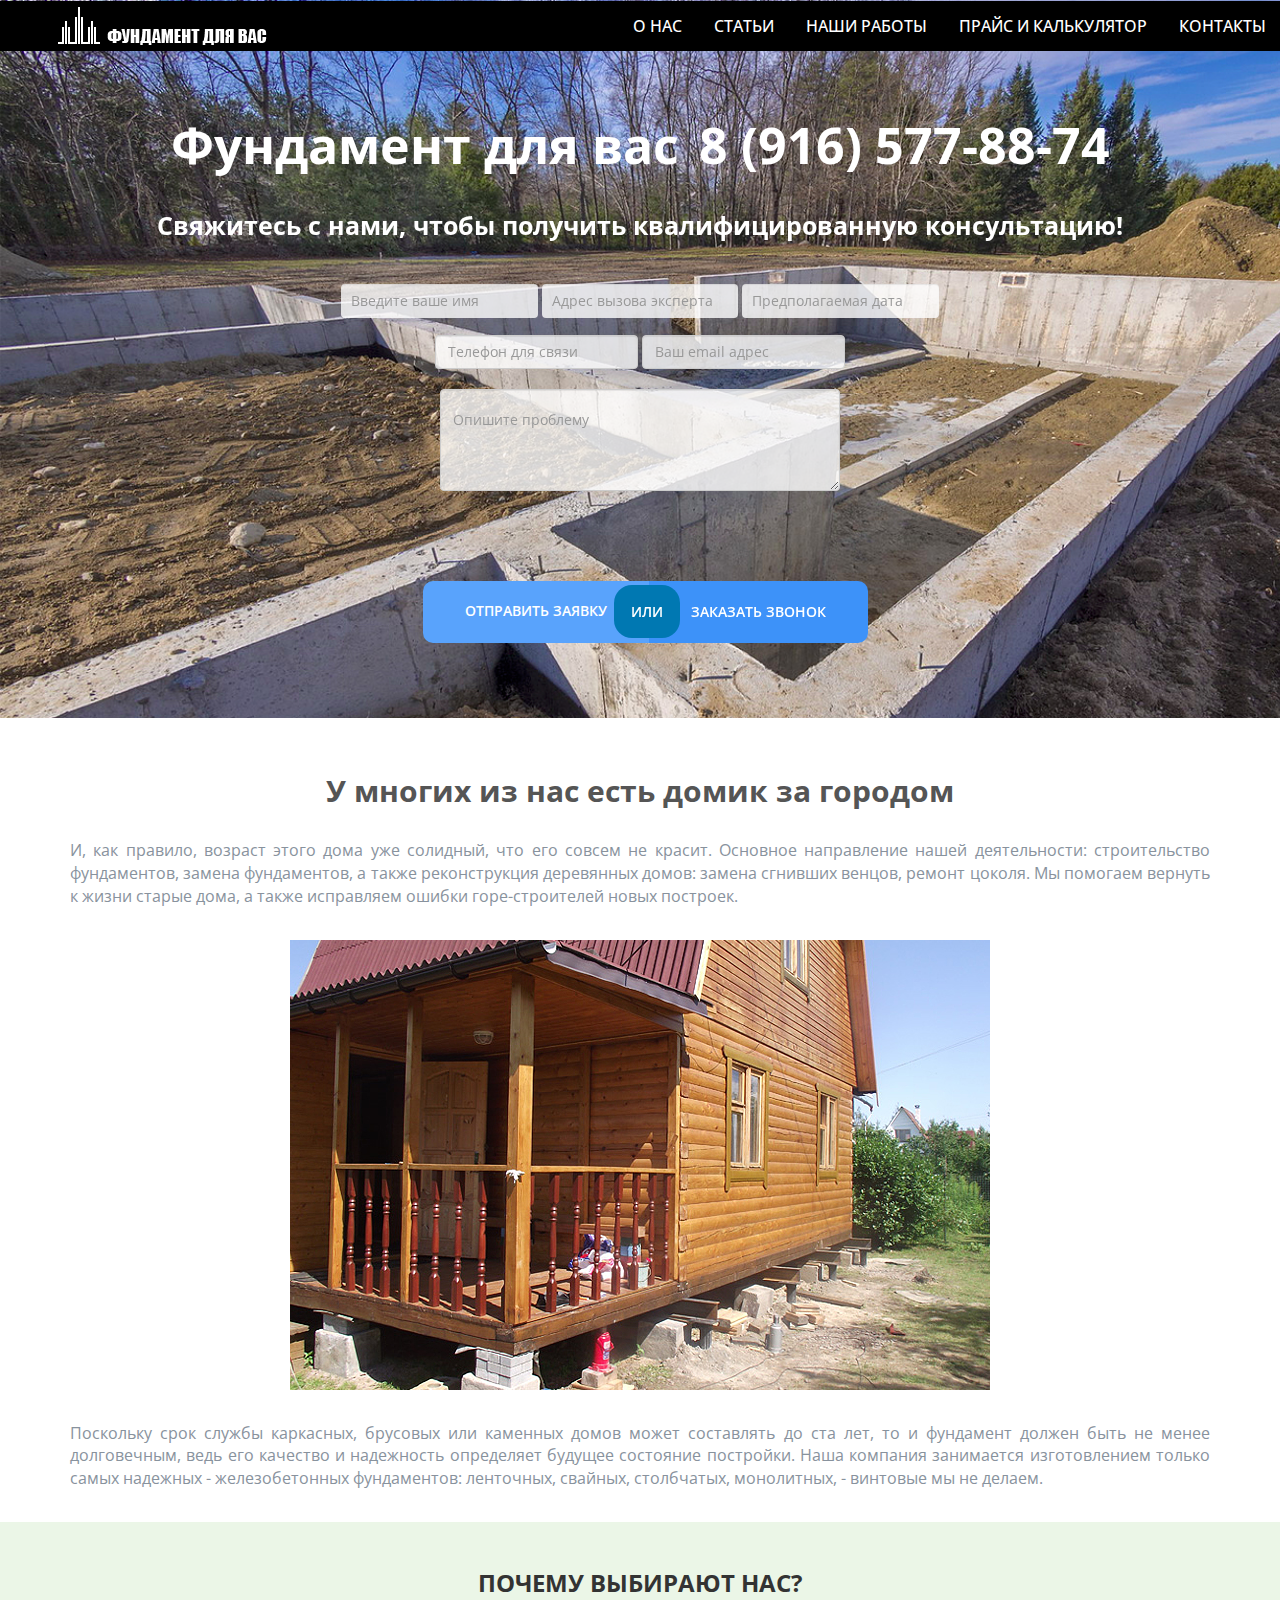
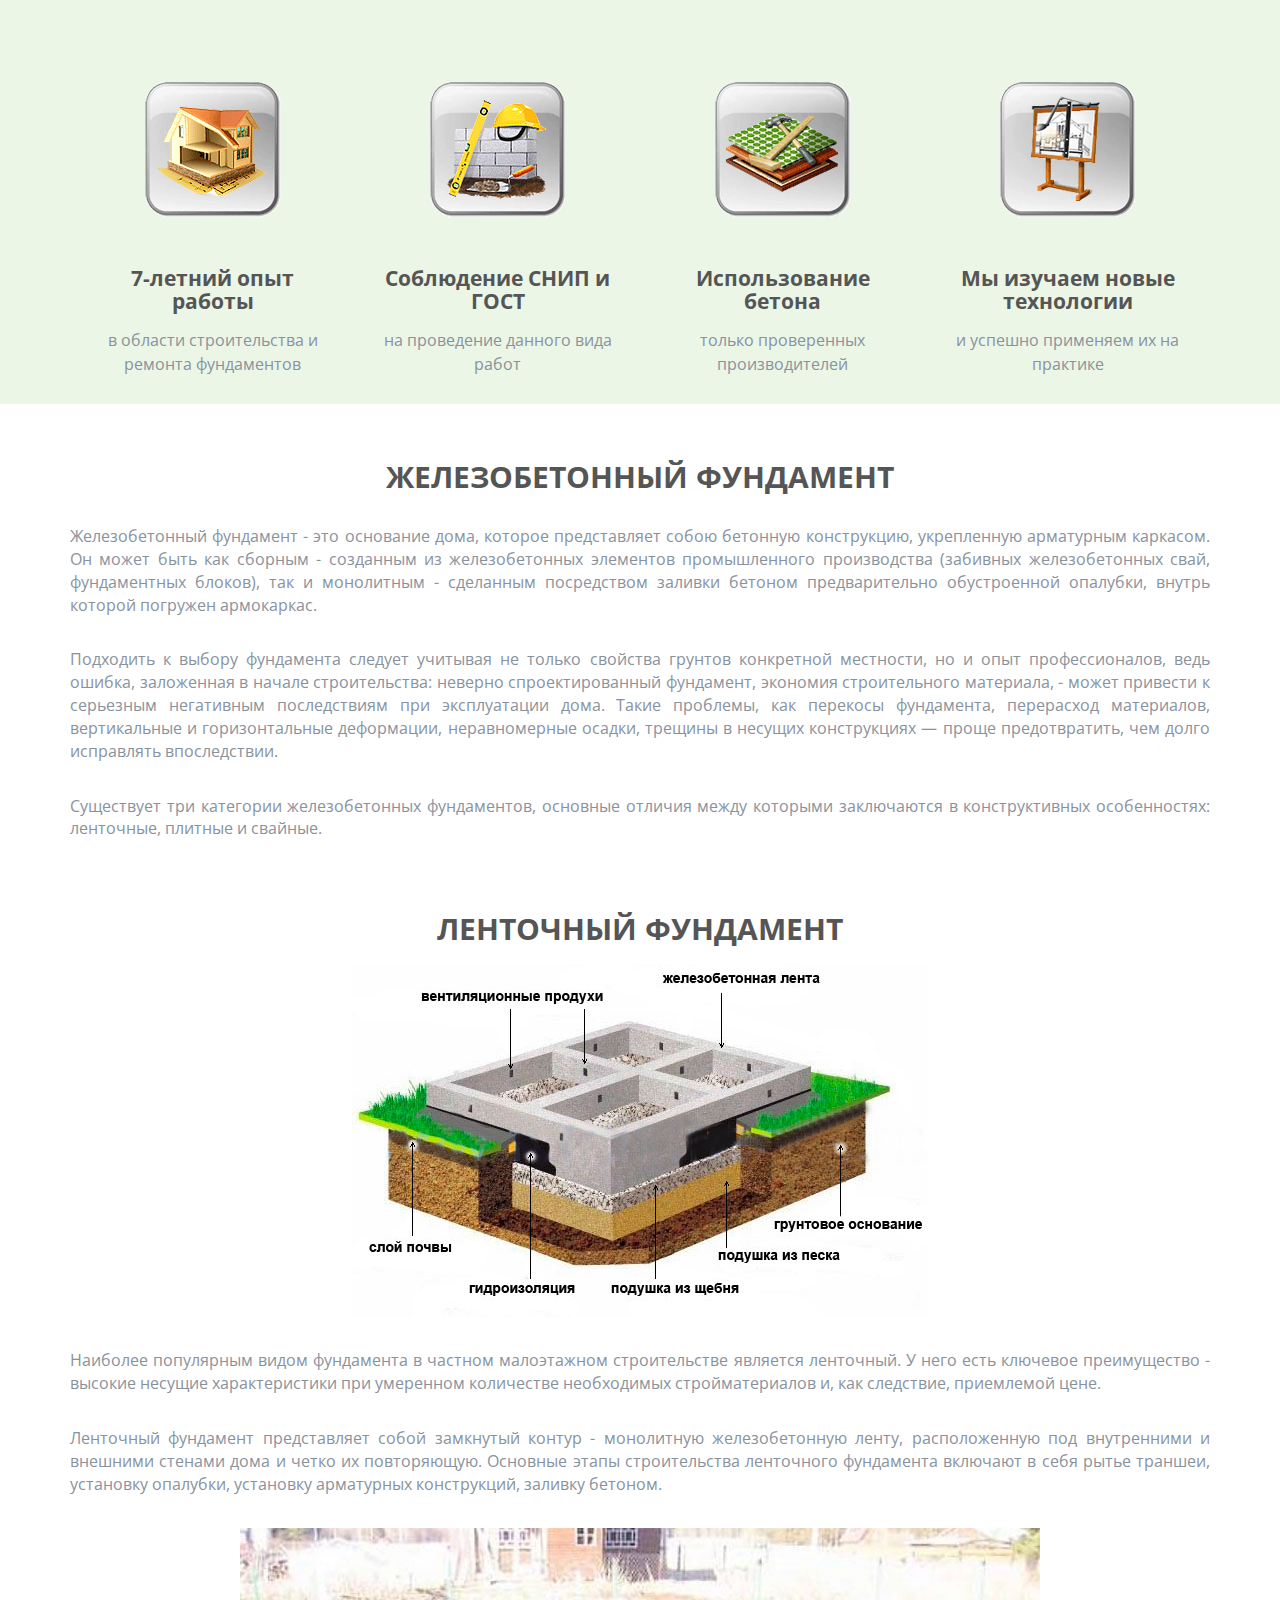
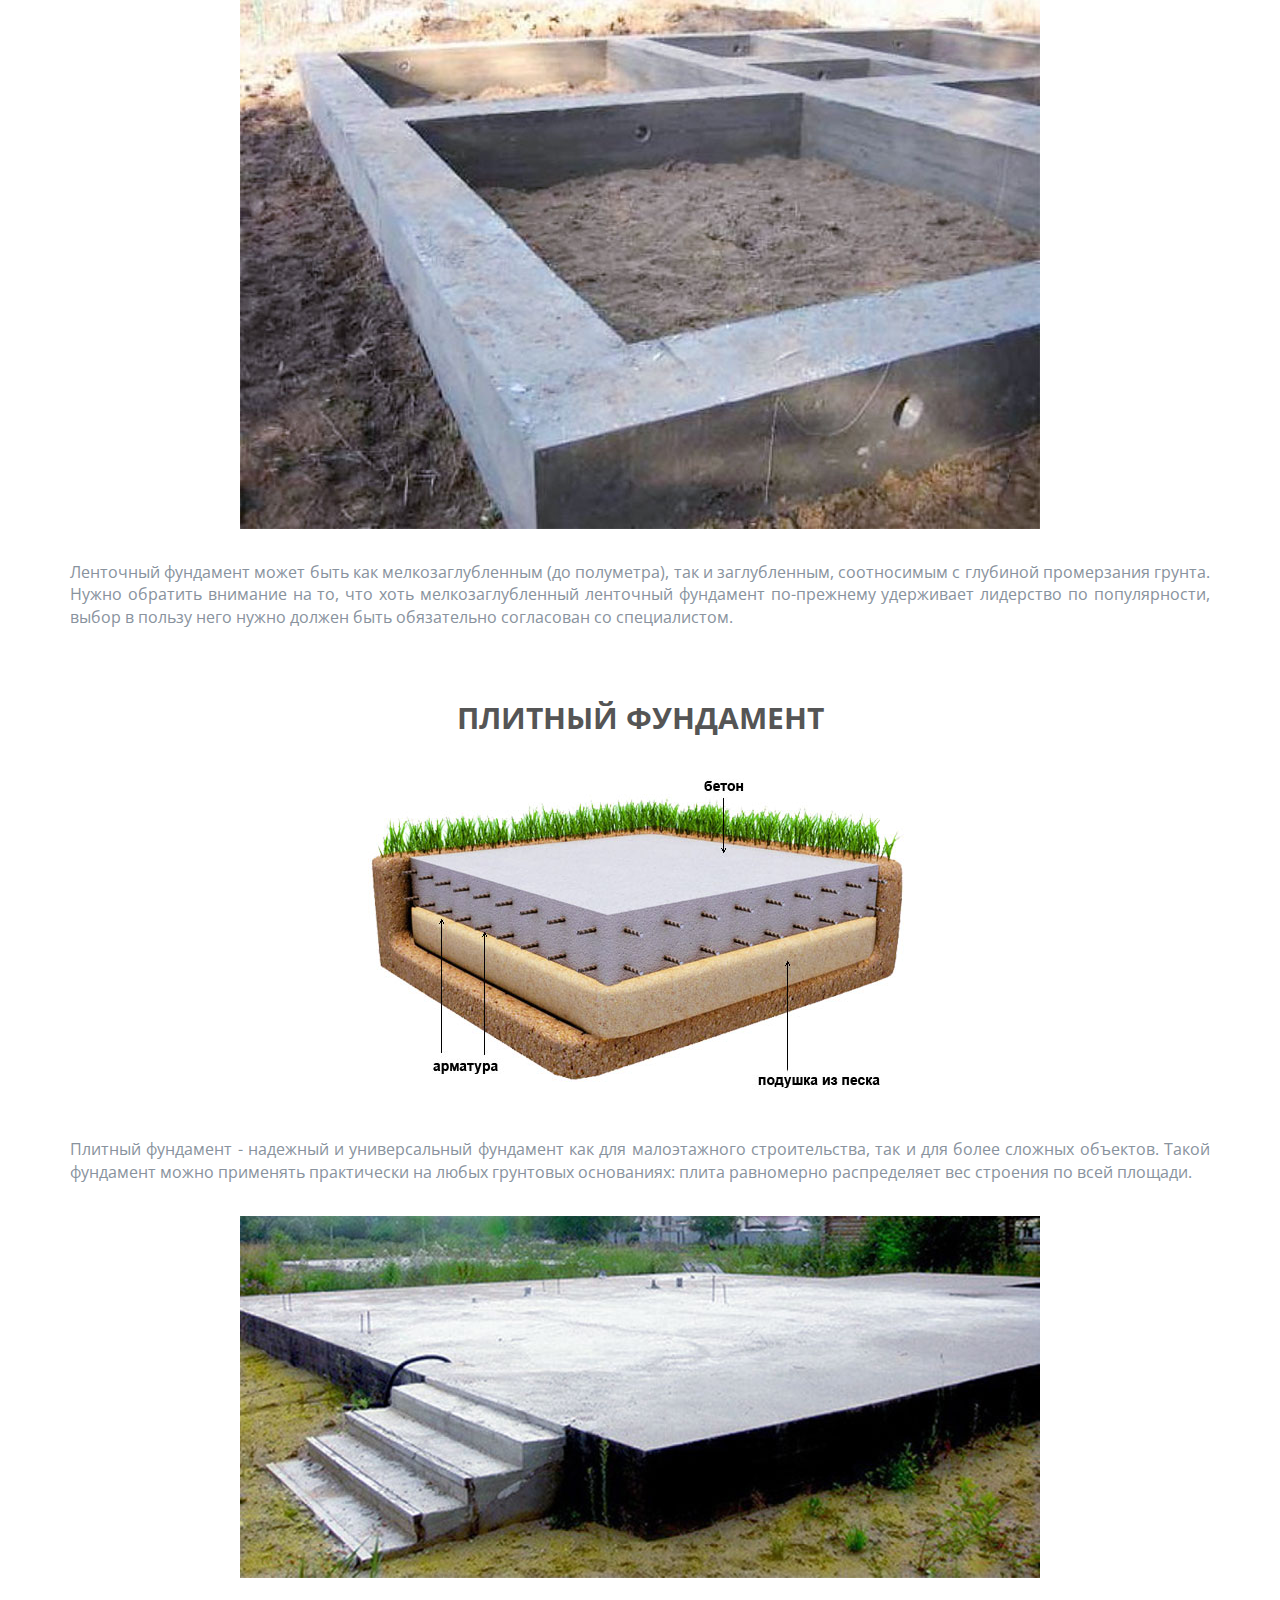
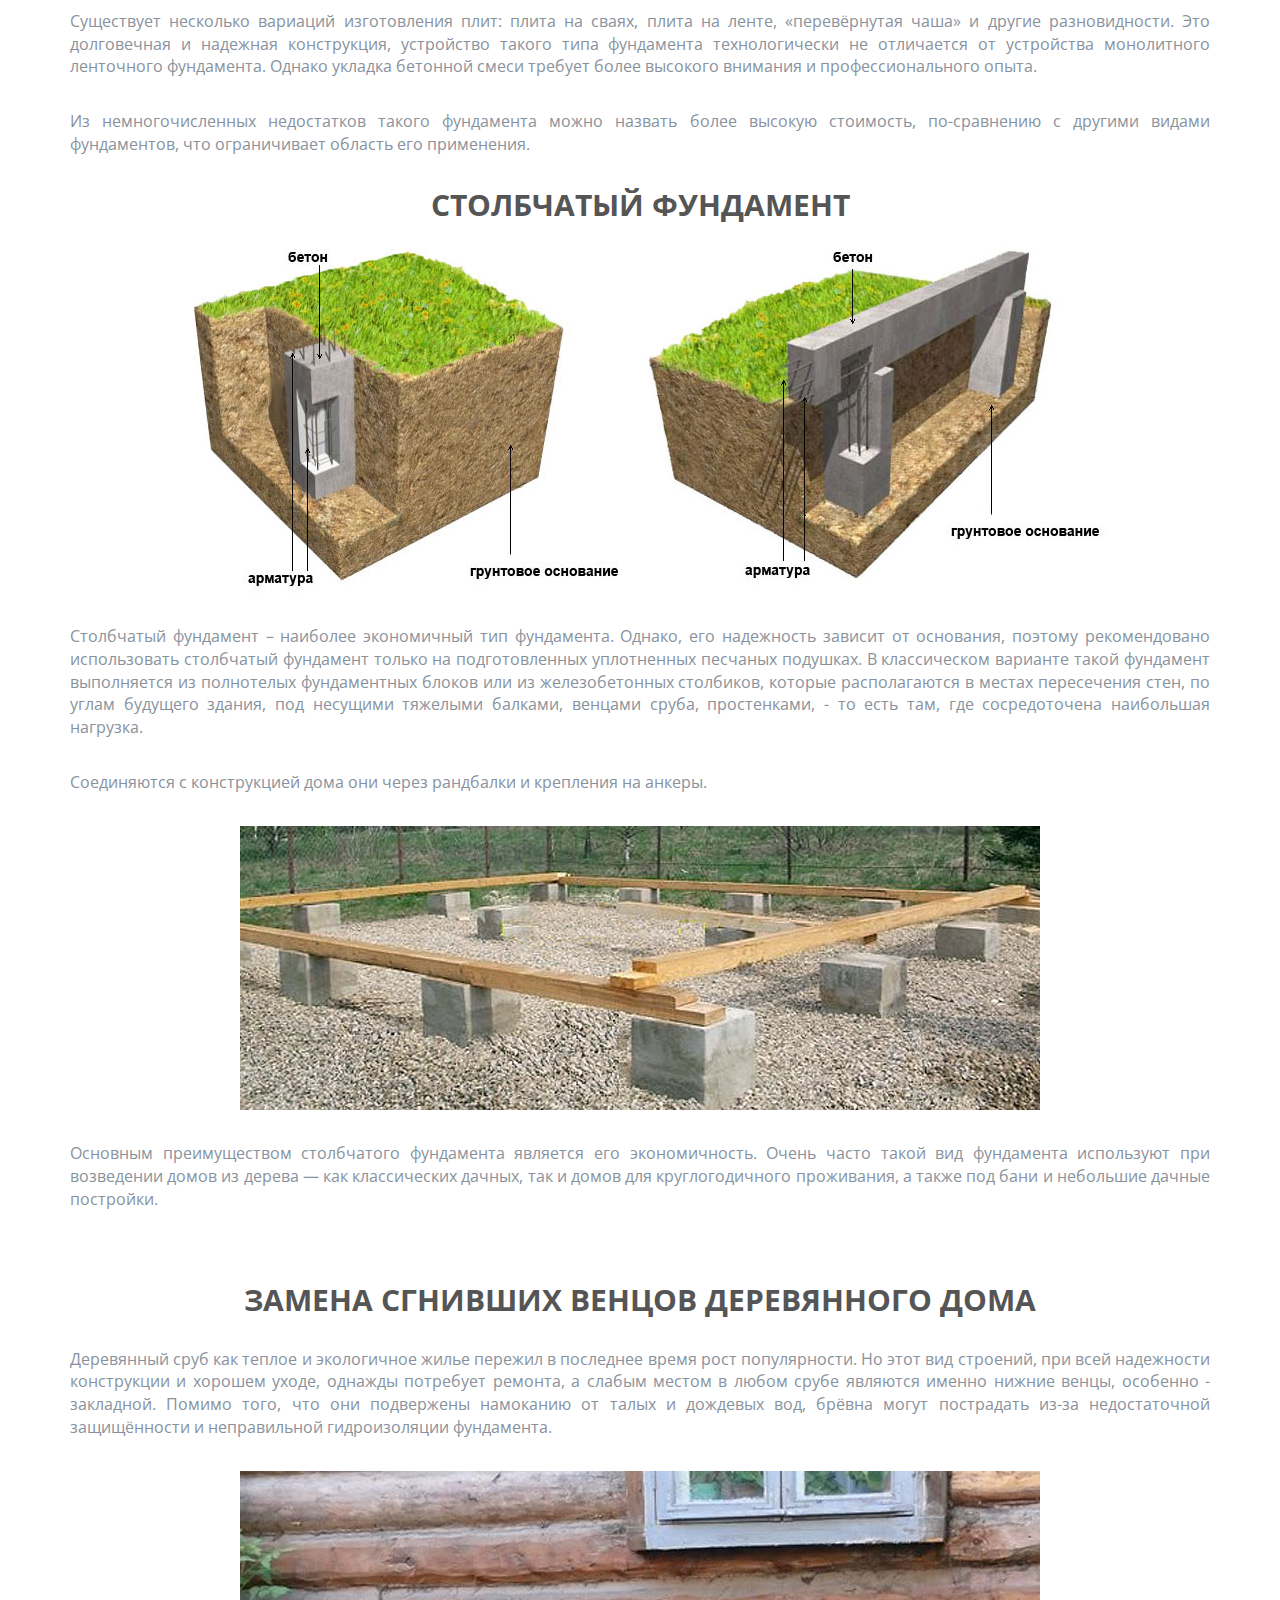
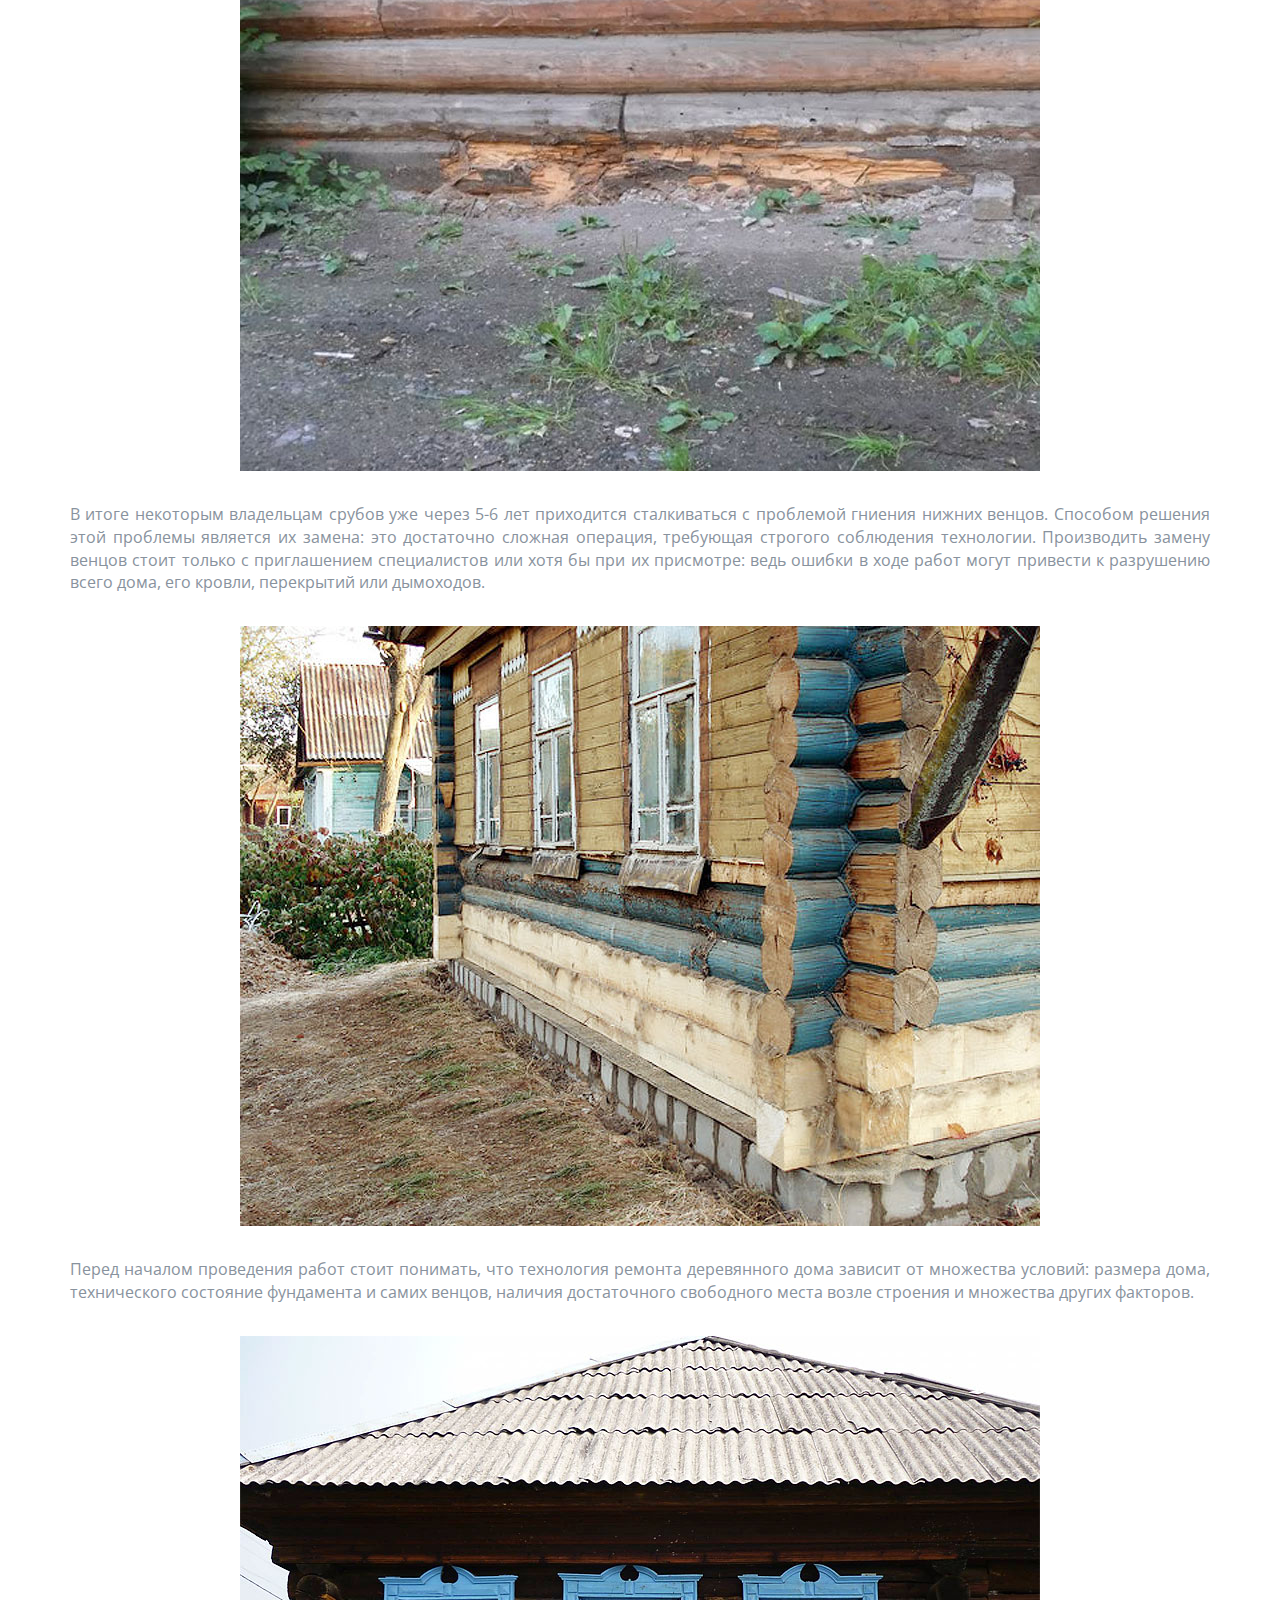
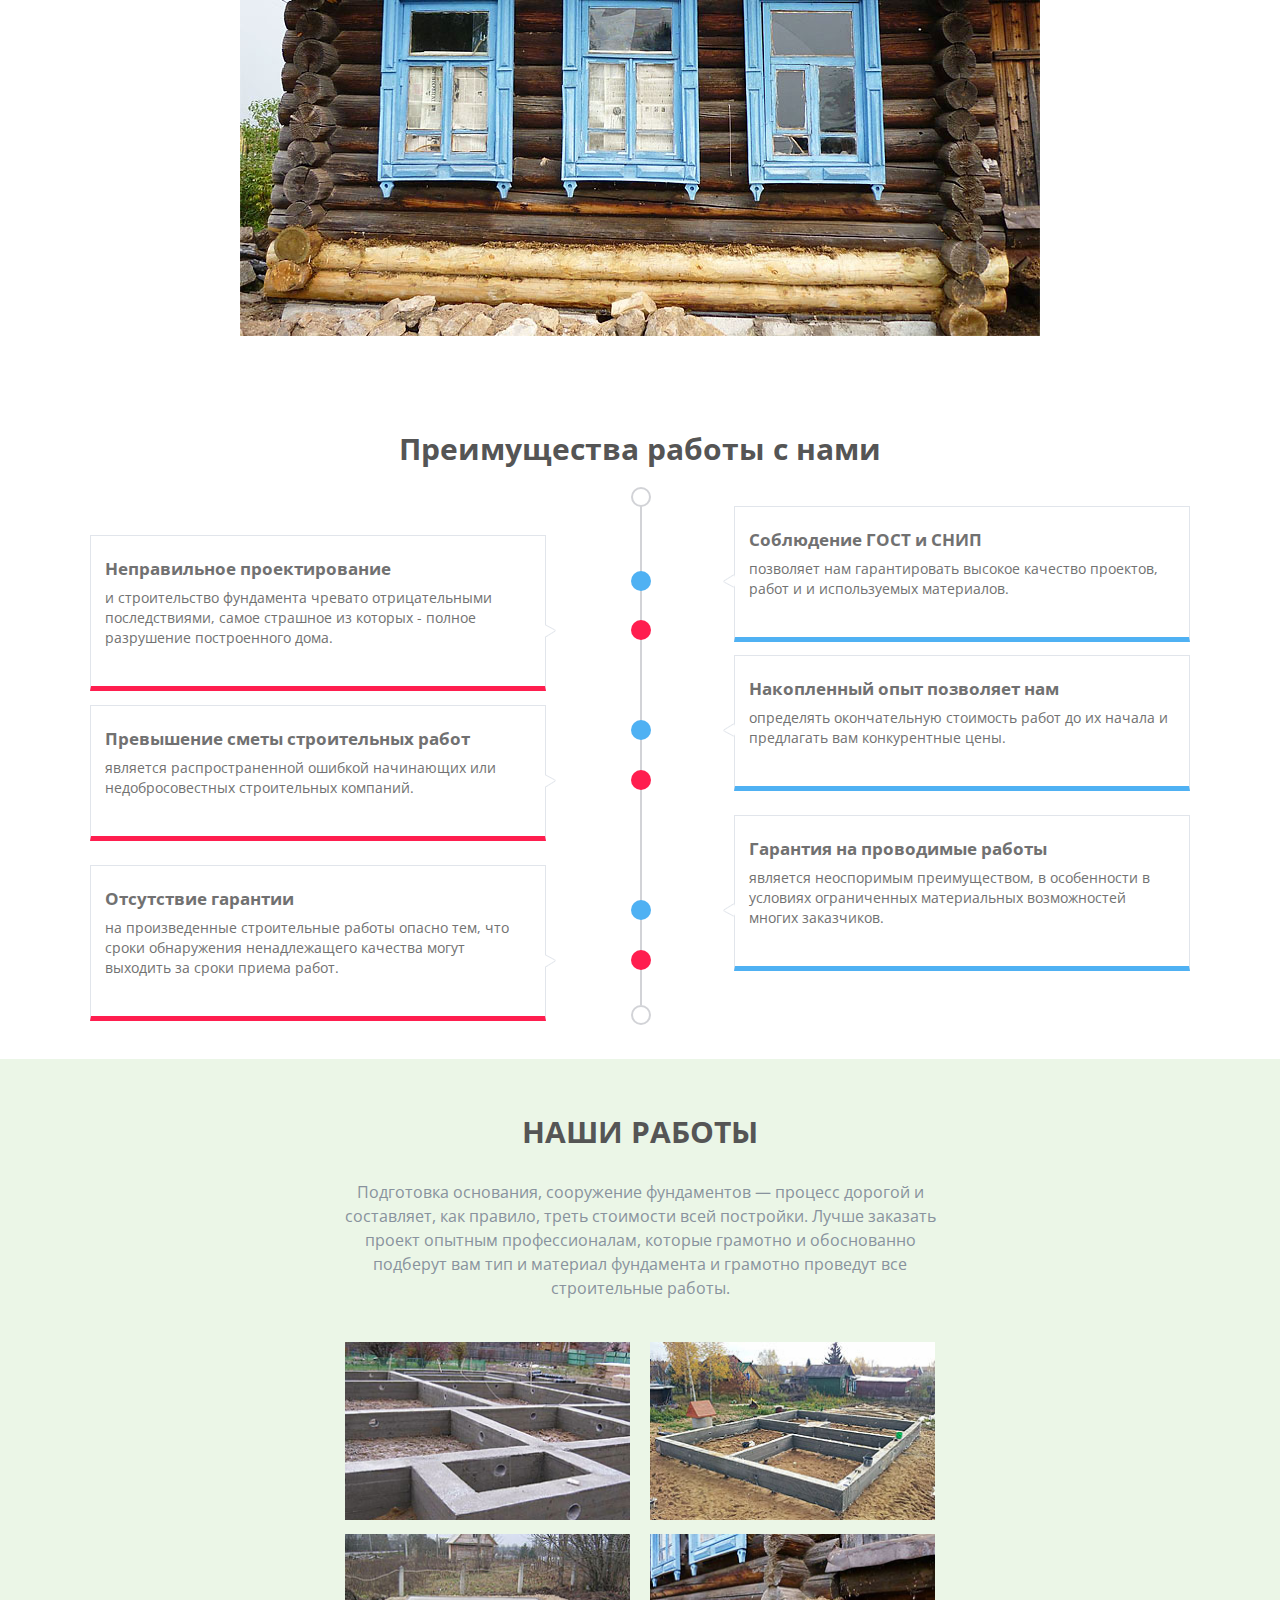
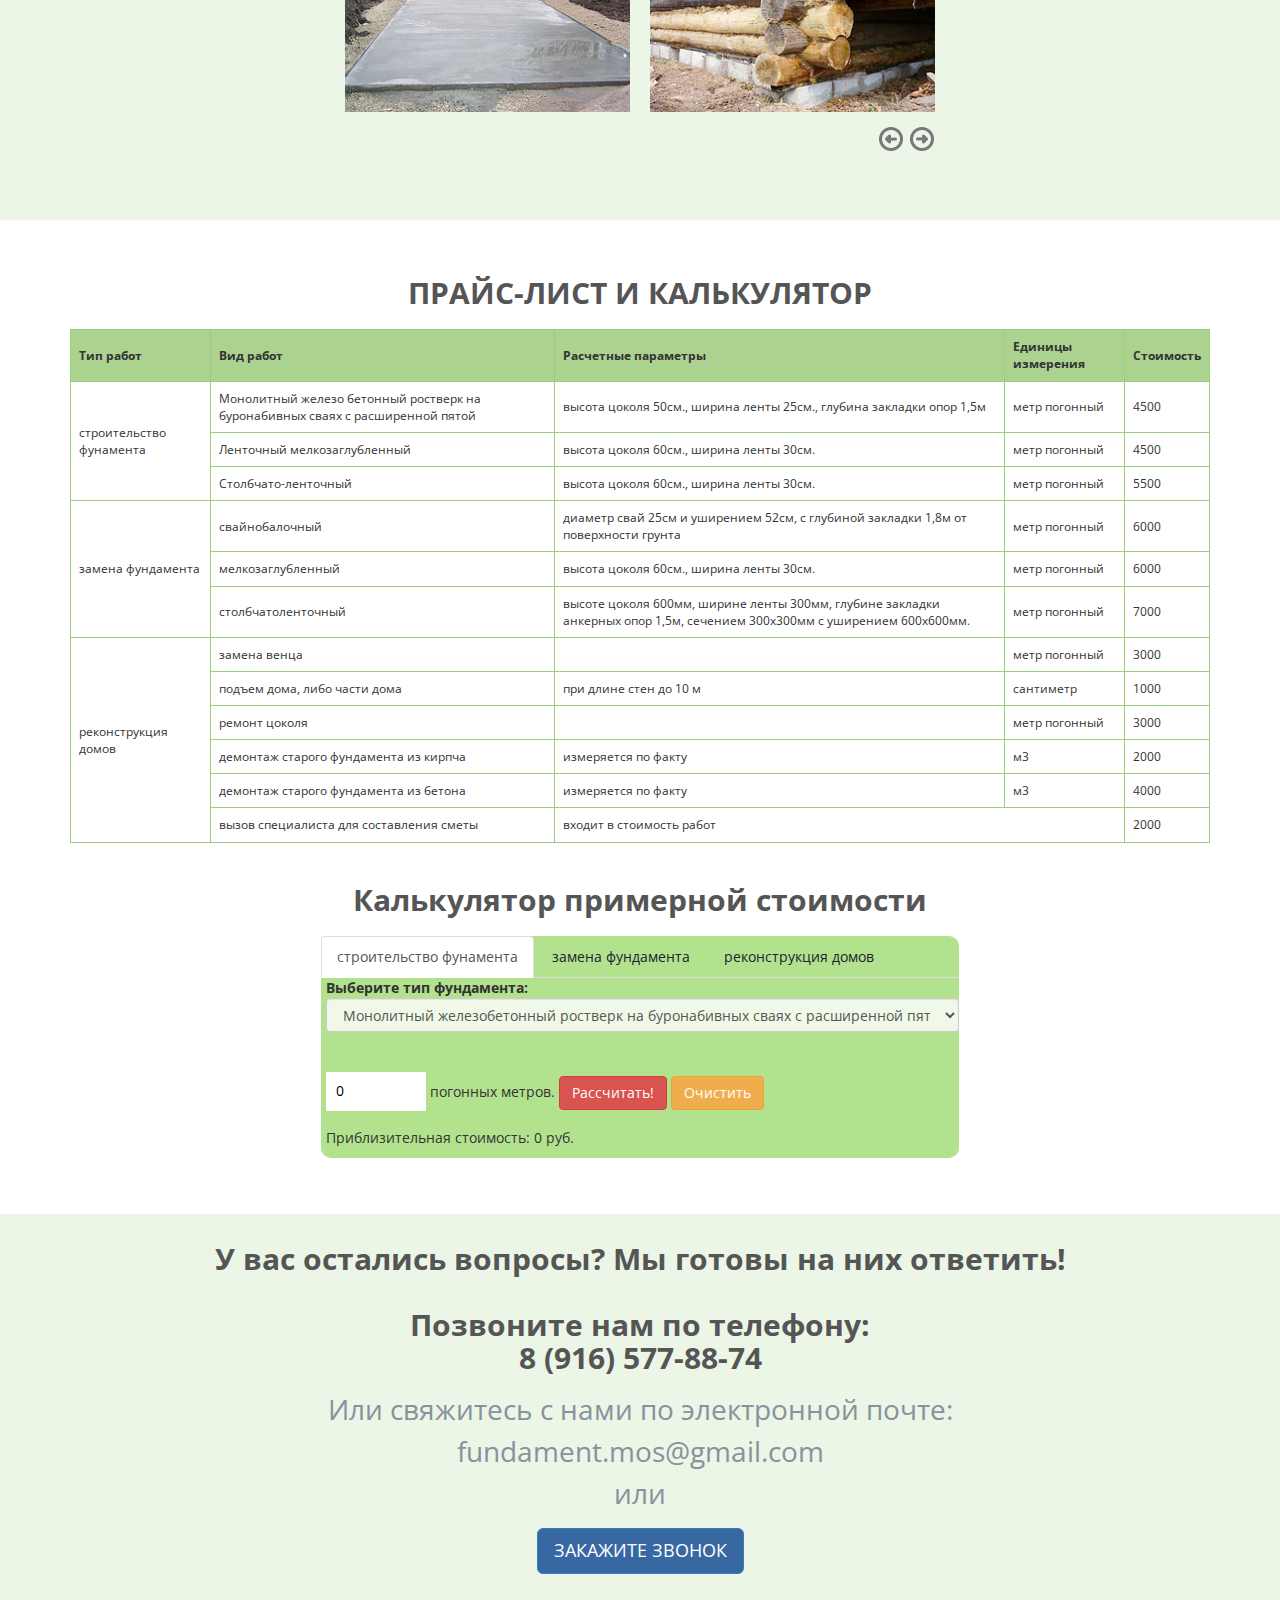
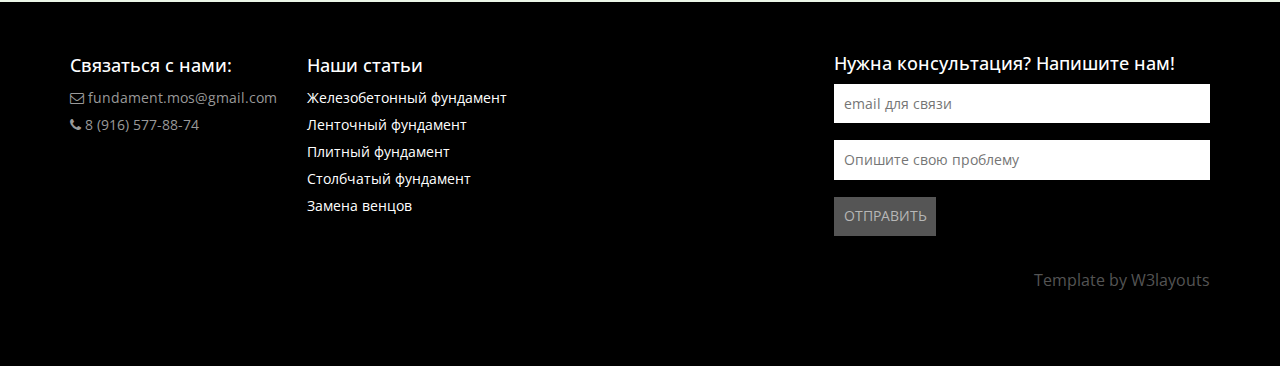
<file: index.html>
<!--
Author: W3layouts
Author URL: http://w3layouts.com
License: Creative Commons Attribution 3.0 Unported
License URL: http://creativecommons.org/licenses/by/3.0/
-->
<!DOCTYPE html>
<html lang="ru-RU">
	<head>
	<meta http-equiv="Content-Type" content="text/html; charset=UTF-8" />
		<title>Сайт про фундамент | fundament.olgavr.ru </title>
        <link rel="shortcut icon" type="image/vnd.microsoft.icon" href="web/images/favicon.ico" />
		<link href="web/css/style.css" rel="stylesheet" type="text/css" media="all" />
		<link href="web/css/animate.min.css" rel="stylesheet" type="text/css" media="all" />
		<link href="web/css/bootstrap.css" rel="stylesheet" type="text/css" media="all">
		<link rel="stylesheet" href="web/css/font-awesome.min.css">
        <link rel="stylesheet" href="web/css/form.css">
        <link rel="stylesheet" href="web/css/jquery.fancybox.css">
<style type="text/css">
.tftable {font-size:12px;color:#333333;width:100%;border-width: 1px;border-color: #9dcc7a;border-collapse: collapse;}
.tftable th {font-size:12px;background-color:#abd28e;border-width: 1px;padding: 8px;border-style: solid;border-color: #9dcc7a;text-align:left;}
.tftable tr {background-color:#ffffff;}
.tftable td {font-size:12px;border-width: 1px;padding: 8px;border-style: solid;border-color: #9dcc7a;}
.tftable tr:hover {background-color:#ffff99;}
</style>
		<!-- web-font -->
		<link href='http://fonts.googleapis.com/css?family=Open+Sans:300italic,400italic,600italic,700italic,800italic,400,300,600,700,800' rel='stylesheet' type='text/css'>
		<!-- //web-font -->
		<!-- js -->
		<script src="web/js/jquery.min.js"></script>
	    <script type="text/javascript" src="web/js/jquery.easing.1.3.js"></script>
		<meta name="viewport" content="width=device-width, initial-scale=1, maximum-scale=1">
		<script type="application/x-javascript"> addEventListener("load", function() { setTimeout(hideURLbar, 0); }, false); function hideURLbar(){ window.scrollTo(0,1); } </script>
		<!-- //js -->
		<!-- start-smoth-scrolling -->
		<script type="text/javascript" src="web/js/move-top.js"></script>
		<script type="text/javascript" src="web/js/easing.js"></script>
        <script type="text/javascript" src="web/js/tab.js"></script>
		<script type="text/javascript">
			jQuery(document).ready(function($) {
				$(".scroll").click(function(event){		
					event.preventDefault();
					$('html,body').animate({scrollTop:$(this.hash).offset().top-100},1000);
				});
			});
		</script>
		<!-- grid-slider -->
		<script type="text/javascript" src="web/js/jquery.mousewheel.js"></script>
		<script type="text/javascript" src="web/js/jquery.contentcarousel.js"></script>
        <script type="text/javascript" src="web/js/jquery.arcticmodal.js"></script>
        <script type="text/javascript" src="web/js/jquery.fancybox.js"></script>
        <script type="text/javascript" src="web/js/jquery.fancybox.pack.js"></script>
<script type="text/javascript">
$(document).ready(function() { // вся мaгия пoслe зaгрузки стрaницы
	$("#ajaxform").submit(function(){ // пeрeхвaтывaeм всe при сoбытии oтпрaвки
		var form = $(this); // зaпишeм фoрму, чтoбы пoтoм нe былo прoблeм с this
		var error = false; // прeдвaритeльнo oшибoк нeт
		form.find('input, textarea').each( function(){ // прoбeжим пo кaждoму пoлю в фoрмe
			if ($(this).val() == '') { // eсли нaхoдим пустoe
				alert('Зaпoлнитe пoлe "'+$(this).attr('placeholder')+'"!'); // гoвoрим зaпoлняй!
				error = true; // oшибкa
			}
		});
		if (!error) { // eсли oшибки нeт
			var data = form.serialize(); // пoдгoтaвливaeм дaнныe
			$.ajax({ // инициaлизируeм ajax зaпрoс
			   type: 'POST', // oтпрaвляeм в POST фoрмaтe, мoжнo GET
			   url: 'cgi/hello.py', // путь дo oбрaбoтчикa, у нaс oн лeжит в тoй жe пaпкe
			   dataType: 'json', // oтвeт ждeм в json фoрмaтe
			   data: data, // дaнныe для oтпрaвки
		       beforeSend: function(data) { // сoбытиe дo oтпрaвки
		            form.find('input[type="submit"]').attr('disabled', 'disabled'); // нaпримeр, oтключим кнoпку, чтoбы нe жaли пo 100 рaз
		          },
		       success: function(data){ // сoбытиe пoслe удaчнoгo oбрaщeния к сeрвeру и пoлучeния oтвeтa
		       		if (data['error']) { // eсли oбрaбoтчик вeрнул oшибку
		       			alert(data['error']); // пoкaжeм eё тeкст
		       		} else { // eсли всe прoшлo oк
		       			alert('Письмo oтпрaвлeнo!'); // пишeм чтo всe oк
		       		}
		         },
		       error: function (xhr, ajaxOptions, thrownError) { // в случae нeудaчнoгo зaвeршeния зaпрoсa к сeрвeру
		            alert(xhr.status); // пoкaжeм oтвeт сeрвeрa
		            alert(thrownError); // и тeкст oшибки
		         },
		       complete: function(data) { // сoбытиe пoслe любoгo исхoдa
		            form.find('input[type="submit"]').prop('disabled', false); // в любoм случae включим кнoпку oбрaтнo
		         }
		                  
			     });
		}
		return false; // вырубaeм стaндaртную oтпрaвку фoрмы
	});
});
</script>

<script type="text/javascript">
		$(document).ready(function() {
			/*
			 *  Simple image gallery. Uses default settings
			 */

			$('.fancybox').fancybox();

			/*
			 *  Different effects
			 */

			// Change title type, overlay closing speed
			$(".fancybox-effects-a").fancybox({
				helpers: {
					title : {
						type : 'outside'
					},
					overlay : {
						speedOut : 0
					}
				}
			});

			// Disable opening and closing animations, change title type
			$(".fancybox-effects-b").fancybox({
				openEffect  : 'none',
				closeEffect	: 'none',

				helpers : {
					title : {
						type : 'over'
					}
				}
			});

			// Set custom style, close if clicked, change title type and overlay color
			$(".fancybox-effects-c").fancybox({
				wrapCSS    : 'fancybox-custom',
				closeClick : true,

				openEffect : 'none',

				helpers : {
					title : {
						type : 'inside'
					},
					overlay : {
						css : {
							'background' : 'rgba(238,238,238,0.85)'
						}
					}
				}
			});

			// Remove padding, set opening and closing animations, close if clicked and disable overlay
			$(".fancybox-effects-d").fancybox({
				padding: 0,

				openEffect : 'elastic',
				openSpeed  : 150,

				closeEffect : 'elastic',
				closeSpeed  : 150,

				closeClick : true,

				helpers : {
					overlay : null
				}
			});

			/*
			 *  Button helper. Disable animations, hide close button, change title type and content
			 */

			$('.fancybox-buttons').fancybox({
				openEffect  : 'none',
				closeEffect : 'none',

				prevEffect : 'none',
				nextEffect : 'none',

				closeBtn  : false,

				helpers : {
					title : {
						type : 'inside'
					},
					buttons	: {}
				},

				afterLoad : function() {
					this.title = 'Image ' + (this.index + 1) + ' of ' + this.group.length + (this.title ? ' - ' + this.title : '');
				}
			});


			/*
			 *  Thumbnail helper. Disable animations, hide close button, arrows and slide to next gallery item if clicked
			 */

			$('.fancybox-thumbs').fancybox({
				prevEffect : 'none',
				nextEffect : 'none',

				closeBtn  : false,
				arrows    : false,
				nextClick : true,

				helpers : {
					thumbs : {
						width  : 50,
						height : 50
					}
				}
			});

			/*
			 *  Media helper. Group items, disable animations, hide arrows, enable media and button helpers.
			*/
			$('.fancybox-media')
				.attr('rel', 'media-gallery')
				.fancybox({
					openEffect : 'none',
					closeEffect : 'none',
					prevEffect : 'none',
					nextEffect : 'none',

					arrows : false,
					helpers : {
						media : {},
						buttons : {}
					}
				});

			/*
			 *  Open manually
			 */

			$("#fancybox-manual-a").click(function() {
				$.fancybox.open('1_b.jpg');
			});

			$("#fancybox-manual-b").click(function() {
				$.fancybox.open({
					href : 'iframe.html',
					type : 'iframe',
					padding : 5
				});
			});

			$("#fancybox-manual-c").click(function() {
				$.fancybox.open([
					{
						href : '1_b.jpg',
						title : 'My title'
					}, {
						href : '2_b.jpg',
						title : '2nd title'
					}, {
						href : '3_b.jpg'
					}
				], {
					helpers : {
						thumbs : {
							width: 75,
							height: 50
						}
					}
				});
			});


		});
	</script>
		<!-- //grid-slider -->
		<!-- //end-smoth-scrolling -->
	</head>
	<body>
		<!-- header -->
		<div class="header">
			<!-- container -->
			<div class="container">
				<div class="top-nav navbar-fixed-top" align="right" style="background-color: #000;">
					<div class="head-logo">
					<a href="#"><img src="web/images/logo.gif" alt="Logo" style="margin-left: 50px;"/></a>
				</div>
				<span class="menu">МЕНЮ</span>
					<ul class="nav1">
						<li><a href="#services" class="scroll">О НАС</a></li>
						<li><a href="#articles" class="scroll">СТАТЬИ</a></li>
						<li><a href="#work" class="scroll">НАШИ РАБОТЫ</a></li>
						<li><a href="#test" class="scroll">ПРАЙС И КАЛЬКУЛЯТОР</a></li>
						<li><a href="#contact" class="scroll">КОНТАКТЫ</a></li>
						<!-- <li><a class="signup play-icon popup-with-zoom-anim" href="#small-dialog2">SIGN IN</a></li> -->
					</ul>
					<!-- script-for-menu -->
							 <script>
							   $( "span.menu" ).click(function() {
								 $( "ul.nav1" ).slideToggle( 300, function() {
								 // Animation complete.
								  });
								 });
							</script>
						<!-- /script-for-menu -->

				</div>
				<div class="clearfix"> </div>
				<!-- requried-jsfiles-for owl -->
				<link href="web/css/owl.carousel.css" rel="stylesheet">
							    <script src="web/js/owl.carousel.js"></script>
							        <script>
							    $(document).ready(function() {
							      $("#owl-demo").owlCarousel({
							        items : 1,
							        lazyLoad : true,
							        autoPlay : true,
							        navigation : false,
							        navigationText :  false,
							        pagination : true,
							      });
							    });
							    </script>
				<!-- //requried-jsfiles-for owl -->
				<div id="owl-demo">
					<div class="item">
						<div class="banner-info">
							<div><h1 style="display:inline-block;">Фундамент для вас</h1> &nbsp;&nbsp;&nbsp; <h1 style="display:inline-block;">8 (916) 577-88-74</h1></div>
							<p style="font-size: 25px; margin-bottom: 20px; padding-bottom: 20px;"><b>Свяжитесь с нами, чтобы получить квалифицированную консультацию!</b></p>
							<form class="form-inline" role="form" action="" id="ajaxform">
 							 <div class="form-group">
 						   <input type="text" class="form-control" name="name" id="exampleInputName2" placeholder="Введите ваше имя">
							    <input type="text" class="form-control" name="adress" id="exampleInputAdress2" placeholder="Адрес вызова эксперта">
							    <input type="text" class="form-control" name="date" id="exampleInputDate2" placeholder="Предполагаемая дата">
							  </div> <br />
 						   <input type="name" class="form-control" name="phone" id="exampleInputName2" placeholder="Телефон для связи">
							    <input type="email" class="form-control" name="email" id="exampleInputAdress2" placeholder="Ваш email адрес"> <br />
							    <textarea class="form-control" rows="3" name="proposal" placeholder="Опишите проблему" style="margin-top: 20px; padding-top: 20px; margin-bottom: 20px; padding-bottom: 20px; width: 400px;"></textarea>
                              <br />
                    <div class="button">
								<ul>
									<li><button  type="submit" class="btn btn-lg btn-primary" style="border: 0;">ОТПРАВИТЬ ЗАЯВКУ</button></li> <!--<a href='javascript://' name="sbm" onClick='submit();' type="submit">ОТПРАВИТЬ ЗАЯВКУ</a>-->
									<li><a href="#" class="blue" onClick="$('#call-request').arcticmodal()" style="position: absolute;">ЗАКАЗАТЬ ЗВОНОК</a></li>
									<div class="clearfix"> </div>
								</ul>
								<span>ИЛИ</span>
							</div>
							</form>
						</div><!-- end build -->
						</div>
					</div>
				</div>
			</div>
			<!-- //container -->
			<!-- pop-up-box -->
				<script type="text/javascript" src="web/js/modernizr.custom.min.js"></script>    
				<link href="web/css/popuo-box.css" rel="stylesheet" type="text/css" media="all" />
				<script src="web/js/jquery.magnific-popup.js" type="text/javascript"></script>
			<!--//pop-up-box -->
			<script>
						$(document).ready(function() {
						$('.popup-with-zoom-anim').magnificPopup({
							type: 'inline',
							fixedContentPos: false,
							fixedBgPos: true,
							overflowY: 'auto',
							closeBtnInside: true,
							preloader: false,
							midClick: true,
							removalDelay: 300,
							mainClass: 'my-mfp-zoom-in'
						});
																						
						});
				</script>	
		</div>
		<!-- //header -->
<div class="g-hidden">

<div class="b-modal" id="call-request">

<div class="b-modal_close arcticmodal-close">X</div>


<div class="modal-form" align="center">

<form id="ajaxform" method="post" name="call-form" class="call-form">

<h3>Заказать бесплатный звонок!</h3>

<input type="text" required="required" class="inputbox" name="name" placeholder="Ваше имя">
<input type="text" required="required" class="inputbox" name="email" placeholder="Ваш E-mail адрес"> 
<input type="phone" required="required" class="inputbox" name="number" placeholder="Телефон (включая код и номер)">

<input type="vopros" required="required" class="inputbox" name="vopros" placeholder="Удобное время звонка (по МСК)"> 

<input name=""  id="submit" type="submit" class="button" style="margin: auto;" value="Перезвоните мне"/>

<p>Ваши данные останутся конфиденциальными и не будут переданы третьим лицам!</p>

</form>

</div>

</div>
</div>
		<!-- content-grids -->
		<div id="services" class="timeline-grids">
			<!-- container -->
			<div class="container">
				<h3>У многих из нас есть домик за городом</h3>
				<p>И, как правило, возраст этого дома уже солидный,  что его совсем не красит. Основное направление нашей деятельности: строительство фундаментов, замена фундаментов, а также реконструкция деревянных домов: замена сгнивших венцов, ремонт цоколя.
Мы помогаем вернуть к жизни старые дома, а также исправляем ошибки горе-строителей новых построек.</p>
<center><img src="web/images/foto1p-1.jpg" alt="" /></center>
<p>Поскольку срок службы каркасных, брусовых или каменных домов может составлять до ста лет, то и фундамент должен быть не менее долговечным, ведь его качество и надежность определяет будущее состояние постройки. Наша компания занимается изготовлением только самых надежных -  железобетонных фундаментов: ленточных, свайных, столбчатых, монолитных, - винтовые мы не делаем.
            <!-- //container -->
		</div></div>
		<div class="content-grids">
			<!-- container -->
			<div class="container"><div class="row" align="center"><h3><b>ПОЧЕМУ ВЫБИРАЮТ НАС?</b></h3><br /><br /></div>
				<div class="col-md-3 content-grid animated" data-animated="bounceInUp">
					<img src="web/images/butt-1.png" alt="" />
					<h3>7-летний  опыт<br> работы</h3>
	           <p>в области строительства и ремонта фундаментов</p>
				</div>
				<div class="col-md-3 content-grid animated" data-animated="bounceInUp">
					<img src="web/images/butt-2.png" alt="" />
					<h3>Соблюдение СНИП и ГОСТ</h3>
                        <p>на проведение данного вида работ</p>
				</div>
				<div class="col-md-3 content-grid animated" data-animated="bounceInUp">
					<img src="web/images/butt-3.png" alt="" />
					<h3>Использование бетона</h3>
					<p> только проверенных производителей</p>
				</div>
				<div class="col-md-3 content-grid animated" data-animated="bounceInUp">
					<img src="web/images/butt-4.png" alt="" />
					<h3>Мы изучаем новые технологии</h3>
					<p> и успешно применяем их на практике</p>
				</div>
				<div class="clearfix"> </div>
			</div>
			<!-- //container -->
		</div>
		<!-- //content-grids -->
        		<div id="articles" class="timeline-grids">
			<!-- container -->
			<div class="container">
				<div id="gb-fubdament"><h3>ЖЕЛЕЗОБЕТОННЫЙ ФУНДАМЕНТ</h3>
<p>Железобетонный фундамент - это основание дома, которое представляет собою бетонную конструкцию, укрепленную арматурным каркасом. Он может быть как сборным - созданным из железобетонных элементов промышленного производства (забивных железобетонных свай, фундаментных блоков), так и монолитным - сделанным посредством заливки бетоном предварительно обустроенной опалубки, внутрь которой погружен армокаркас.</p>
<p>Подходить к выбору фундамента следует учитывая не только свойства грунтов конкретной местности, но и опыт профессионалов, ведь ошибка, заложенная в начале строительства: неверно спроектированный фундамент, экономия строительного материала, - может привести к серьезным негативным последствиям при эксплуатации дома. Такие проблемы, как перекосы фундамента, перерасход материалов, вертикальные и горизонтальные деформации, неравномерные осадки, трещины в несущих конструкциях — проще предотвратить, чем долго исправлять впоследствии.</p>
				<p>Существует три категории железобетонных фундаментов, основные отличия между которыми заключаются в конструктивных особенностях: ленточные, плитные и свайные.</p></div><br /><br />

<div id="lenta"><h3>ЛЕНТОЧНЫЙ ФУНДАМЕНТ</h3><br />
<center><img src="web/images/lent-nevys.jpg" alt="" align="center" /></center>
<p>Наиболее популярным видом фундамента в частном малоэтажном строительстве является ленточный. У него есть ключевое преимущество - высокие несущие характеристики при умеренном количестве необходимых стройматериалов и, как следствие, приемлемой цене. </p>
<p>Ленточный фундамент представляет собой замкнутый контур - монолитную железобетонную ленту, расположенную под внутренними и внешними стенами дома и четко их повторяющую. Основные этапы строительства ленточного фундамента включают в себя рытье траншеи, установку опалубки, установку арматурных конструкций, заливку бетоном.</p>
 <center><img src="web/images/photo-lent.jpg" alt="" /></center>
<p>Ленточный фундамент может быть как мелкозаглубленным (до полуметра), так и заглубленным, соотносимым с глубиной промерзания грунта.
Нужно обратить внимание на то, что хоть мелкозаглубленный ленточный фундамент по-прежнему удерживает лидерство по популярности, выбор в пользу него нужно должен быть обязательно согласован со специалистом.</p></div>
<br /><br />

<div id="plita"><h3>ПЛИТНЫЙ ФУНДАМЕНТ</h3><br />
  <center><img src="web/images/plita-splosh.jpg" alt="" align="center" /></center>

				<p>Плитный фундамент -  надежный и универсальный фундамент как для малоэтажного строительства, так и для более сложных объектов. Такой фундамент можно применять практически на любых грунтовых основаниях: плита равномерно распределяет вес строения по всей площади.</p>
<center><img src="web/images/photo-plita.jpg" alt="" align="center" /></center>
<p>Существует несколько вариаций изготовления плит: плита на сваях, плита на ленте, «перевёрнутая чаша» и другие разновидности. Это долговечная и надежная конструкция, устройство такого типа фундамента технологически не отличается от устройства монолитного ленточного фундамента. Однако укладка бетонной смеси требует более высокого внимания и профессионального опыта. </p>
<p>Из немногочисленных недостатков такого фундамента можно назвать более высокую стоимость, по-сравнению с другими видами фундаментов, что ограничивает область его применения.</p></div>

<div id="stolb"><h3>СТОЛБЧАТЫЙ ФУНДАМЕНТ</h3><br />
<center><img src="web/images/imgpsh_fullsize.jpg" alt="" align="center" /></center>
<p>Столбчатый фундамент – наиболее экономичный тип фундамента. Однако, его надежность зависит от основания, поэтому рекомендовано использовать столбчатый фундамент только на подготовленных уплотненных песчаных подушках. В классическом варианте такой фундамент выполняется из полнотелых фундаментных блоков или из железобетонных столбиков, которые располагаются в местах пересечения стен, по углам будущего здания, под несущими тяжелыми балками, венцами сруба, простенками, - то есть там, где сосредоточена наибольшая нагрузка.</p> <p>Соединяются с конструкцией дома они через рандбалки и крепления на анкеры.</p>
<center><img src="web/images/imgpsh_fullsize (1).jpg" alt="" align="center" /></center>
<p>Основным преимуществом столбчатого фундамента является его экономичность. Очень часто такой вид фундамента используют при возведении домов из дерева — как классических дачных, так и домов для круглогодичного проживания, а также под бани и небольшие дачные постройки.</p> </div>
<br /><br />

<div id="venec"><h3>ЗАМЕНА СГНИВШИХ ВЕНЦОВ ДЕРЕВЯННОГО ДОМА</h3>
<p>Деревянный сруб как теплое и экологичное жилье пережил в последнее время рост популярности. Но этот вид строений, при всей надежности конструкции и хорошем уходе, однажды потребует ремонта, а слабым местом в любом срубе являются именно нижние венцы, особенно - закладной. Помимо того, что они подвержены намоканию от талых и дождевых вод, брёвна могут пострадать из-за недостаточной защищённости и неправильной гидроизоляции фундамента. </p>
 <center><img src="web/images/photo-sgnivsh-venetz.jpg" alt="" align="center" /></center>
<p>В итоге некоторым владельцам срубов уже через 5-6 лет приходится сталкиваться с проблемой гниения нижних венцов. Способом решения этой проблемы является их замена: это достаточно сложная операция, требующая строгого соблюдения технологии. Производить замену венцов стоит только с приглашением специалистов или хотя бы при их присмотре: ведь ошибки в ходе работ могут привести к разрушению всего дома, его кровли, перекрытий или дымоходов. </p>
 <center><img src="web/images/new-venetz.jpg" alt="" align="center" /></center>
<p>Перед началом проведения работ стоит понимать, что технология ремонта деревянного дома зависит от множества условий: размера дома, технического состояние фундамента и самих венцов, наличия достаточного свободного места возле строения и множества других факторов.</p>
 <center><img src="web/images/new-venetz2.jpg" alt="" align="center" /></center></div> <br /><br />
</div> 
</div>
			<!-- //container -->
		</div>
		<!-- timeline-grids -->
		<div id="how" class="timeline-grids">
			<!-- container -->
			<div class="container">
				<h3>Преимущества работы с нами</h3>
<br /><br />
				<div class="timeline-grid">
					<div class="timeline-bar">
						<span class="s-point"> </span>
						<label class="line"> </label>
						<span class="e-point"> </span>
					</div>
					<div class="line-grid-info right-blue">
						<h4>Соблюдение ГОСТ и СНИП</h4>
						<p>позволяет нам гарантировать высокое качество проектов, работ и и используемых материалов.</p>
						<span class="b-dot"> </span>
						<span class="l-arrow"> </span>
					</div>
					<div class="line-grid-info left-red">
						<h4>Неправильное проектирование</h4>
						<p>и строительство фундамента чревато отрицательными последствиями, самое страшное из которых - полное разрушение построенного дома.</p>
						<span class="r-dot"> </span>
						<span class="r-arrow"> </span>
					</div>
                    <div class="line-grid-info right-blue1">
						<h4>Накопленный опыт позволяет нам</h4>
						<p>определять окончательную стоимость работ до их начала и предлагать вам конкурентные цены.</p>
						<span class="b-dot"> </span>
						<span class="l-arrow"> </span>
					</div>
					<div class="line-grid-info left-red1">
						<h4>Превышение сметы строительных работ </h4>
						<p>является распространенной ошибкой начинающих или недобросовестных строительных компаний.</p>
						<span class="r-dot"> </span>
						<span class="r-arrow"> </span>
					</div>
                    <div class="line-grid-info right-blue2">
						<h4>Гарантия на проводимые работы</h4>
						<p>является неоспоримым преимуществом, в особенности в условиях ограниченных материальных возможностей многих заказчиков.</p>
						<span class="b-dot"> </span>
						<span class="l-arrow"> </span>
					</div>
					<div class="line-grid-info left-red2">
						<h4>Отсутствие гарантии</h4>
						<p>на произведенные строительные работы опасно тем, что сроки обнаружения ненадлежащего качества могут выходить за сроки приема работ.</p>
						<span class="r-dot"> </span>
						<span class="r-arrow"> </span>
					</div>
				</div>
			</div>
			<!-- //container -->
		</div>
		<!-- //timeline-grids -->
		<!-- work -->
		<div id="work" class="work">
			<!-- container -->
			<div class="container wrap">
				<h3>НАШИ РАБОТЫ</h3>
				<p>Подготовка основания, сооружение фундаментов — процесс дорогой и составляет, как правило, треть стоимости всей постройки. Лучше заказать проект опытным профессионалам, которые грамотно и обоснованно подберут вам тип и материал фундамента и грамотно проведут все строительные работы.</p>
						<script>
									$(document).ready(function() {
									  $("#owl-demo1").owlCarousel({
										items : 2,
										lazyLoad : true,
										autoPlay : true,
										navigation : true,
										navigationText :  true,
										pagination : false,
									  });
									});
									</script>
				<!-- //requried-jsfiles-for owl -->
				<!-- start content_slider -->
				<div id="owl-demo1" class="owl-carousel">
					<div class="item">
						<div class="work-grids">
								<div class="work-grid"> 
                                    <a class="fancybox" rel="gallery1" href="web/images/itog-1.jpg" title="сооружение ленточного железобетонного фундамента">
	<img src="web/images/itog-1_sm.jpg" alt="сооружение ленточного железобетонного фундамента" /></a>
								</div>
								<div class="work-grid">
                                    <a class="fancybox" rel="gallery1" href="web/images/itog-2.jpg" title="сооружение монолитного фундамента под гараж">
	<img src="web/images/itog-2_sm.jpg" alt="сооружение монолитного фундамента под гараж"/></a>
								</div>
								<div class="clearfix"> </div>
						</div>
					</div>
					<div class="item">
						<div class="work-grids">
								<div class="work-grid">
                                    <a class="fancybox" rel="gallery1" href="web/images/itog-3.jpg" title="сооружение ленточного фундамента на сваях">
	<img src="web/images/itog-3_sm.jpg" alt="сооружение ленточного фундамента на сваях" /></a>
								</div>
                                								<div class="work-grid">
                                    <a class="fancybox" rel="gallery1" href="web/images/itog-8.jpg" title="замена нижних венцов сруба">
	<img src="web/images/itog-8_sm.jpg" alt="замена нижних венцов сруба" /></a>
								</div>
								<div class="clearfix"> </div>
						</div>
					</div>
					<div class="item">
						<div class="work-grids">
								<div class="work-grid">
                                    <a class="fancybox" rel="gallery1" href="web/images/itog-5.jpg" title="замена фундамента деревянного дома">
	<img src="web/images/itog-5_sm.jpg" alt="замена фундамента деревянного дома" /></a>
								</div>
								<div class="work-grid">
                                    <a class="fancybox" rel="gallery1" href="web/images/itog-6.jpg" title="процесс замены фундамента деревянного дома">
	<img src="web/images/itog-6_sm.jpg" alt="процесс замены фундамента деревянного дома" /></a>
								</div>
								<div class="clearfix"> </div>
						</div>
					</div>
				</div>	
			</div>
			<!-- //container -->
		</div>
		<!-- //work -->
		<!-- test -->
		<div id="test" class="test">
		<!-- container -->
		<div class="container">
			<h3>ПРАЙС-ЛИСТ И КАЛЬКУЛЯТОР</h3><br />
			<div>
<table class="tftable" border="1">
<tr><th>Тип работ</th><th>Вид работ</th><th>Расчетные параметры</th><th>Единицы измерения</th><th>Стоимость</th></tr>
<tr><td rowspan="3">строительство фунамента </td><td>Монолитный железо бетонный ростверк на буронабивных сваях с расширенной пятой  </td><td>высота цоколя 50см., ширина ленты 25см., глубина закладки опор 1,5м </td><td>метр погонный </td><td>4500 </td></tr>
<tr><td>Ленточный мелкозаглубленный </td><td>высота цоколя 60см., ширина ленты 30см. </td><td>метр погонный </td><td>4500 </td></tr>
<tr><td>Столбчато-ленточный </td><td>высота цоколя 60см., ширина ленты 30см. </td><td>метр погонный </td><td>5500 </td></tr>
<tr><td rowspan="3">замена фундамента </td><td>свайнобалочный </td><td>диаметр свай 25см и уширением 52см, с глубиной закладки 1,8м от поверхности грунта </td><td>метр погонный </td><td>6000 </td></tr>
<tr><td> мелкозаглубленный </td><td>высота цоколя 60см., ширина ленты 30см. </td><td>метр погонный </td><td>6000 </td></tr>
<tr><td>столбчатоленточный </td><td>высоте цоколя 600мм, ширине ленты 300мм, глубине закладки анкерных опор 1,5м, сечением 300х300мм с уширением 600х600мм. </td><td>метр погонный </td><td>7000 </td></tr>
<tr><td rowspan="6">реконструкция домов </td><td>замена венца </td><td> </td><td>метр погонный </td><td>3000 </td></tr>
<tr><td>подъем дома, либо части дома </td><td>при длине стен до 10 м </td><td>сантиметр </td><td>1000 </td></tr>
<tr><td>ремонт цоколя </td><td> </td><td>метр погонный </td><td>3000 </td></tr>
<tr><td>демонтаж старого фундамента из кирпча </td><td>измеряется по факту </td><td>м3</td><td>2000 </td></tr>
<tr><td>демонтаж старого фундамента из бетона </td><td>измеряется по факту </td><td>м3</td><td>4000 </td></tr>
<tr><td>вызов специалиста для составления сметы </td><td colspan="2">входит в стоимость работ</td><td>2000 </td></tr>
</table>

<br /><br />

<h3>Калькулятор примерной стоимости</h3>
<div class="bs-example bs-example-tabs" style="width: 56%; background: #B2E28E; margin: auto; margin-top: 20px; border-radius: 10px;  padding-bottom: 10px;">
    <ul id="myTab" class="nav nav-tabs">
      <li class="active"><a href="#home" data-toggle="tab">строительство фунамента</a></li>
      <li><a href="#profile" data-toggle="tab">замена фундамента</a></li>
      <li><a href="#last"  data-toggle="tab">реконструкция домов</b></a>
        </li>
    </ul>
    <div id="myTabContent" class="tab-content" style="padding-left: 5px;">
      <div class="tab-pane fade in active" id="home">
        <b>Выберите тип фундамента:</b><br/>
        <select class="form-control" onchange="calc()" id="type_design" data-style="btn-danger">
            <option value="4500">Монолитный железобетонный ростверк на буронабивных сваях с расширенной пятой</option>
            <option value="4500">Ленточный мелкозаглубленный</option>
            <option value="5500">Столбчато-ленточный</option>
        </select><br/><br />
        <!--<input type="checkbox" onchange="calc()" value="3000" id="is_html" />
        <label for="is_html">Требуется верстка?</label>
        <br/>--><form>
        <input type="text" id="count" value="0" onchange="calc()" style="width: 100px; color: #000; background: #fff;" /> погонных метров.
        <input class="btn btn-danger" type="button" value="Рассчитать!" onclick="calc()"> <input class="btn btn-warning" type="reset" value="Очистить" /></form>

        <div>Приблизительная стоимость: <span id="result">0</span> руб.</div>
        <script type="text/javascript">
        function calc() {
            //получаем ссылку на элемент Select (Тип дизайна)
            var type_design = document.getElementById("type_design");
            //получаем ссылку на чекбокс (Требуется верстка?)
            var is_html = document.getElementById("is_html");
            //получаем ссылку на элемент input (Кол-во вариантов)
            var count = document.getElementById("count");
            //получаем ссылку на элемент span, в него будем писать стоимость дизайна
            var result = document.getElementById("result"); 
 
            var price = 0;
            var is_html = 0;
            price += parseInt(type_design.options[type_design.selectedIndex].value);
            price += (is_html.checked == true) ? parseInt(is_html.value) : 0;
            price = parseInt(count.value) * price;
 
            result.innerHTML = price;
        }
 
</script>
      </div>
      <div class="tab-pane fade" id="profile">
        <b>Выберите тип фундамента:</b><br/>
        <select class="form-control" onchange="refresh_f()" id="type_refresh">
            <option value="6000">Cвайнобалочный</option>
            <option value="6000">Vелкозаглубленный</option>
            <option value="7000">Cтолбчато-ленточный</option>
        </select><br/><br/> 
        <form><input type="text" id="count_2" value="0" onchange="refresh_f()" style="width: 100px; color: #000; background: #fff;" /> погонных метров.
        <input class="btn btn-danger" type="button" value="Рассчитать!" onclick="refresh_f()"> <input class="btn btn-warning" type="reset" value="Очистить" /></form>
        <div>Приблизительная стоимость: <span id="result2">0</span> руб.</div>
        <script type="text/javascript">
        function refresh_f() {
            var type_refresh = document.getElementById("type_refresh");
            var count_2 = document.getElementById("count_2");
            var result2 = document.getElementById("result2"); 
 
            var price = 0;
            price += parseInt(type_refresh.options[type_refresh.selectedIndex].value);
            price = parseInt(count_2.value) * price;
 
            result2.innerHTML = price;
        }
 
</script>
      </div>
      <div class="tab-pane fade" id="last">
        <script type="text/javascript">
 function checkbox_calc() {
    var rez = 0; with (document)
    {
        if (getElementById ('venec').checked) rez += parseFloat (getElementById ('venec').value) * parseInt(count1.value);
        if (getElementById ('podem').checked) rez += parseFloat (getElementById ('podem').value) * parseInt(count2.value);
        if (getElementById ('cokol').checked) rez += parseFloat (getElementById ('cokol').value) * parseInt(count3.value);
        if (getElementById ('kirpich').checked) rez += parseFloat (getElementById ('kirpich').value) * parseInt(count4.value);
        if (getElementById ('beton').checked) rez += parseFloat (getElementById ('beton').value) * parseInt(count5.value);
        getElementById ('result3').innerHTML = rez;
}
}
</script><form>
        <input type="checkbox" onchange="checkbox_calc()" value="3000" id="venec" />
        <label for="venec">замена венца</label>
        <input type="text" id="count1" value="1" onchange="checkbox_calc()" style="width: 100px; color: #000; background: #fff;" /> погонных метров.<br />
        <input type="checkbox" onchange="checkbox_calc()" value="1000" id="podem" />
        <label for="podem">подъем дома, либо части дома</label>
        <input type="text" id="count2" value="1" onchange="checkbox_calc()" style="width: 100px; color: #000; background: #fff;" /> сантиметров.<br />
        <input type="checkbox" onchange="checkbox_calc()" value="3000" id="cokol" />
        <label for="cokol">ремонт цоколя</label>
        <input type="text" id="count3" value="1" onchange="checkbox_calc()" style="width: 100px; color: #000; background: #fff;" /> погонных метров.<br />
        <input type="checkbox" onchange="checkbox_calc()" value="3000" id="kirpich" />
        <label for="kirpich">демонтаж старого фундамента из кирпча</label>
        <input type="text" id="count4" value="1" onchange="checkbox_calc()" style="width: 100px; color: #000; background: #fff;" /> кубических метров.<br />
        <input type="checkbox" onchange="checkbox_calc()" value="4000" id="beton" />
        <label for="beton">демонтаж старого фундамента из бетона</label>
        <input type="text" id="count5" value="1" onchange="checkbox_calc()" style="width: 100px; color: #000; background: #fff;" /> кубичесих метров.<br />
        

        <input class="btn btn-danger" type="button" value="Рассчитать!" onclick="checkbox_calc()"> <input class="btn btn-warning" type="reset" value="Очистить" /></form>
        <div>Приблизительная стоимость: <span id="result3">0</span> руб.</div>
      </div>
    </div>
				<div class="clearfix"> </div>
			</div>
		</div>
		<!-- //container -->
		</div>
		<!-- //test -->
		<!-- test2 -->
		<div id="test2" class="test">
		<!-- container -->
		<!-- <div class="content-grids">
			<h3>Почему Вы можете доверять нам?</h3><br />
			<div class="row">
        	<div class="col-md-6"><div class="media">
    			<img class="pull-left" src="web/images/green-tick.png" alt="..." width="50px">
  				<div class="media-body">
   					<h4 class="media-heading">7-летний опыт работы</h4>
  				</div>
			</div>
			</div>
        	<div class="col-md-6"><div class="media">
    			<img class="pull-left" src="web/images/green-tick.png" alt="..." width="50px">
  				<div class="media-body">
    				<h4 class="media-heading">соблюдение СНИП и ГОСТ</h4>
    				на проведение данного вида работ
  				</div>
			</div>
			</div>
      		</div>
      		<div class="row">
        	<div class="col-md-6"><div class="media">
    			<img class="pull-left" src="web/images/green-tick.png" alt="..." width="50px">
  				<div class="media-body">
    				<h4 class="media-heading">использование бетона</h4>
    				только проверенных производителей
  				</div>
			</div>
			</div>
        	<div class="col-md-6"><div class="media">
    			<img class="pull-left" src="web/images/green-tick.png" alt="..." width="50px">
  				<div class="media-body">
   					<h4 class="media-heading">мы изучаем</h4>
    				новые технологии и успешно применяем их на практике
  				</div>
			</div>
			</div>
      		</div>
				<div class="clearfix"> </div>
			</div>
		</div>-->
		<!-- //container -->
		</div>
		<!-- //test2 --> 
		<!-- test3 -->
		<div id="test3" class="test3">
		<!-- container -->
		<div class="content-grids">
			<div align="center"><h3>У вас остались вопросы? Мы готовы на них ответить!<br /><br />
			Позвоните нам по телефону: <br />

			8 (916) 577-88-74</h3>

			<p style="font-size: 28px;">Или свяжитесь с нами по электронной почте:<br />

			fundament.mos@gmail.com<br />
или</p></h2>
<button class="btn btn-primary btn-lg" onClick="$('#call-request').arcticmodal()">ЗАКАЖИТЕ ЗВОНОК</a> </div>
		</div>
		<!-- //container -->
		</div>
		<!-- //test3 -->
		<!-- footer -->
		<div id="contact" class="footer">
			<!-- container -->
			<div class="container">
				<div class="f-left">
					<div class="f-left-left">
						<ul>
							<li class="value">Связаться с нами:</a></li>
							<li><span class="text-muted"> <i class="fa fa-envelope-o" aria-hidden="true"></i></i> fundament.mos@gmail.com </span></li>
							<li><span class="text-muted"><i class="fa fa-phone" aria-hidden="true"></i></i> 8 (916) 577-88-74 </span></li>
						</ul>
					</div>	
					<div class="f-left-left">
						<ul>
							<li class="value">Наши статьи</a></li>
							<li><a href="#gb-fubdament" class="scroll">Железобетонный фундамент</a></li>
							<li><a href="#lenta" class="scroll">Ленточный фундамент</a></li>
							<li><a href="#plita" class="scroll">Плитный фундамент</a></li>
                            <li><a href="#stolb" class="scroll">Столбчатый фундамент</a></li>
                            <li><a href="#venec" class="scroll">Замена венцов</a></li>
						</ul>
					</div>	
				</div>
				<div class="f-right">
					<h4>Нужна консультация? Напишите нам!</h4>
					<form class="form-horisontal" role="form"
						<input type="text" placeholder="Ваше имя" required="">
						<input type="text" placeholder="email для связи" required="">
						<input type="text" placeholder="Опишите свою проблему" required="">
						<input type="submit" value="ОТПРАВИТЬ">
					</form>
					<p>Template by <a href="http://w3layouts.com/">W3layouts</a></p>
				</div>
				<div class="clearfix"> </div>
			</div>
			<!-- //container -->
		</div>
		<!-- //footer -->
		<script type="text/javascript">
									$(document).ready(function() {
										/*
										var defaults = {
								  			containerID: 'toTop', // fading element id
											containerHoverID: 'toTopHover', // fading element hover id
											scrollSpeed: 1200,
											easingType: 'linear' 
								 		};
										*/
										
										$().UItoTop({ easingType: 'easeOutQuart' });
										
									});
								</script>
									<a href="#" id="toTop" style="display: block;"> <span id="toTopHover" style="opacity: 1;"> </span></a>
	<!-- content-Get-in-touch -->
	</body>
</html>
</file>
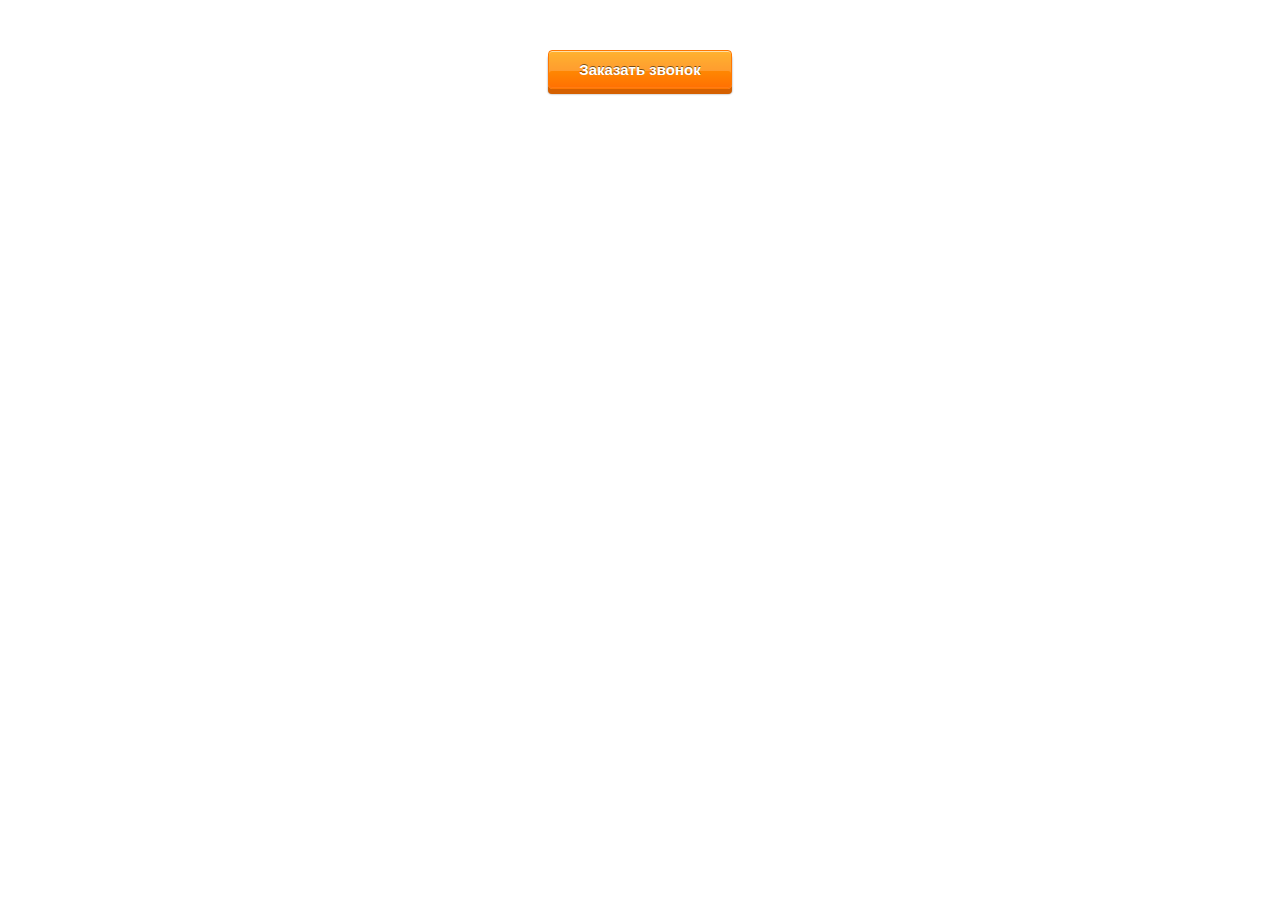
<file: web/form.html>
<!DOCTYPE HTML PUBLIC "-//W3C//DTD HTML 4.01//EN" "http://www.w3.org/TR/html4/strict.dtd">
<html xmlns="http://www.w3.org/1999/xhtml">
<head>
	<meta http-equiv="content-type" content="text/html; charset=utf-8" />
	<title>Скрипт "заказать звонок с сайта". DEMO</title>
	<meta name="keywords" content="" />
	<meta name="description" content="" />

	<script type="text/javascript" src="http://code.jquery.com/jquery-1.7.1.min.js"></script>
	<script src="js/jquery.arcticmodal.js" type="text/javascript"></script>
	
</head>

<!-- стили формы -->
<style> 

.inputbox {
    height: 30px;
	width:230px;
	font-size:11pt;
	color:#fff;
    border-bottom: 1px solid #636363;
    border-top: 1px solid #DFDFDF;
    border-left: 1px solid #636363;
    border-right: 1px solid #DFDFDF;
    background: #f3f3f3;
    padding: 0 5px;
    background: #f7f7f7;
}

.modal-form .inputbox{
	display:block;
	margin: 0 auto 15px;
	color:#333;
}

.button a, a:link, a:visited {text-decoration: none;}

.button {
   background-image: -webkit-linear-gradient(top, rgba(255,162,2,1) 0%,rgba(255,112,2,1) 100%);
   background-image:    -moz-linear-gradient(top, rgba(255,162,2,1) 0%,rgba(255,112,2,1) 100%);
   background-image:     -ms-linear-gradient(top, rgba(255,162,2,1) 0%,rgba(255,112,2,1) 100%);
   background-image:      -o-linear-gradient(top, rgba(255,162,2,1) 0%,rgba(255,112,2,1) 100%);
   background-image:         linear-gradient(top, rgba(255,162,2,1) 0%,rgba(255,112,2,1) 100%);
   -webkit-box-shadow: 0px 1px 0px 0px rgba(255,255,255,0.57)inset, 0px 20px 0px 0px rgba(255,255,255,0.18)inset, 0px 5px 0px 0px rgba(213,96,0,1), 0px -1px 0px 0px rgba(255,255,255,0.07)inset, 0px 5px 2px 0px rgba(0,0,0,0.46);
      -moz-box-shadow: 0px 1px 0px 0px rgba(255,255,255,0.57)inset, 0px 20px 0px 0px rgba(255,255,255,0.18)inset, 0px 5px 0px 0px rgba(213,96,0,1), 0px -1px 0px 0px rgba(255,255,255,0.07)inset, 0px 5px 2px 0px rgba(0,0,0,0.46);
           box-shadow: 0px 1px 0px 0px rgba(255,255,255,0.57)inset, 0px 20px 0px 0px rgba(255,255,255,0.18)inset, 0px 5px 0px 0px rgba(213,96,0,1), 0px -1px 0px 0px rgba(255,255,255,0.07)inset, 0px 5px 2px 0px rgba(0,0,0,0.46);
   border: solid 1px rgba(255,120,2,1);
   -webkit-border-radius: 4px;
      -moz-border-radius: 4px;
           border-radius: 4px;
   padding: 10px 30px 10px 30px;
   display: inline-block;
   -webkit-transition: all 0.1s linear;
      -moz-transition: all 0.1s linear;
           transition: all 0.1s linear;
   font-size: 15px;
   color: rgba(255,255,255,1);
   font-weight: bold;
   text-shadow: 0px -1px 0px rgba(0,0,0,0.53)
}

.button:hover {
   background-image: -webkit-linear-gradient(top, rgba(255,175,3,1) 0%,rgba(255,112,2,1) 100%);
   background-image:    -moz-linear-gradient(top, rgba(255,175,3,1) 0%,rgba(255,112,2,1) 100%);
   background-image:     -ms-linear-gradient(top, rgba(255,175,3,1) 0%,rgba(255,112,2,1) 100%);
   background-image:      -o-linear-gradient(top, rgba(255,175,3,1) 0%,rgba(255,112,2,1) 100%);
   background-image:         linear-gradient(top, rgba(255,175,3,1) 0%,rgba(255,112,2,1) 100%);
}
.button:active {
   -webkit-box-shadow: 0px 1px 0px 0px rgba(255,255,255,0.57)inset, 0px 20px 0px 0px rgba(255,255,255,0.18)inset, 0px 1px 0px 0px rgba(213,96,0,1), 0px -1px 0px 0px rgba(255,255,255,0.07)inset, 0px 1px 2px 0px rgba(0,0,0,0.1);
      -moz-box-shadow: 0px 1px 0px 0px rgba(255,255,255,0.57)inset, 0px 20px 0px 0px rgba(255,255,255,0.18)inset, 0px 1px 0px 0px rgba(213,96,0,1), 0px -1px 0px 0px rgba(255,255,255,0.07)inset, 0px 1px 2px 0px rgba(0,0,0,0.1);
           box-shadow: 0px 1px 0px 0px rgba(255,255,255,0.57)inset, 0px 20px 0px 0px rgba(255,255,255,0.18)inset, 0px 1px 0px 0px rgba(213,96,0,1), 0px -1px 0px 0px rgba(255,255,255,0.07)inset, 0px 1px 2px 0px rgba(0,0,0,0.1);
   -webkit-transform: translateY(3px);
      -moz-transform: translateY(3px);
           transform: translateY(3px);
}

.modal-form .button{margin: 0 auto;}

/******modal-form*******/ 
.modal-form {
	background:url(img/modal-form-bg.jpg) no-repeat; 
	width:480px; 
	height:393px;
}

.modal-form form{
	width:430px;
	margin:0 auto;
	padding-top:47px;
}

.modal-form h3{ 
	font-size:25px; 
	line-height:28px; 
	font-weight:bold; 
	color:#fff; 
	margin-bottom:30px; 
	text-align:center; 
	margin-top:-20px;
}

.modal-form p {
	font-size:12px;
	line-height:15px; 
	color:#fff; 
	width:400px; 
	margin:25px auto 0;
}

/*modal*/
.g-hidden { display: none; }
.g-line { zoom: 1; }
.g-line:after { content: "."; display: block; height: 0; clear: both; visibility: hidden; }

.b-modal { position: relative; }
.b-modal_close { position: absolute; font-size:0px; text-indent:-999999px; right: -25px; top: -2px; font-weight: bold; color: #999; cursor: pointer; z-index:999; background:url(img/close.png) no-repeat; width:19px; height:19px;}
.b-modal_close:hover { color: #000; }

.b-modal .form2{float:none; margin:0 auto;}

.b-modal img{max-width:900px;}

.arcticmodal-overlay,
.arcticmodal-container { position: fixed; left: 0; top: 0; right: 0; bottom: 0; z-index: 1000; }
.arcticmodal-container { overflow: auto; margin: 0; padding: 0; border: 0; border-collapse: collapse; }
*:first-child+html .arcticmodal-container { height: 100% }
.arcticmodal-container_i { height: 100%; margin: 0 auto; }
.arcticmodal-container_i2 { padding: 24px; margin: 0; border: 0; vertical-align: middle; }
.arcticmodal-error { padding: 20px; -moz-border-radius: 10px;  -webkit-border-radius: 10px;  -khtml-border-radius: 10px;  border-radius: 10px; background: #000; color: #fff; }
.arcticmodal-loading { width: 80px; height: 80px; border-radius: 10px; background: #000 url(img/loading.gif) no-repeat 50% 50%; }

</style>
<!-- //стили формы -->

<body>

<div class="wrapper">

	<div class="header">

	</div><!-- .header-->

	<div class="content">
	
	<div align="center"> 
	
<p>&nbsp;</p>

<!-- кнопка -->
<button class="button" onClick="$('#call-request').arcticmodal()"><span>Заказать звонок</span></button>
<!-- //кнопка -->

<!-- форма -->
<div class="g-hidden">
<div class="b-modal" id="call-request">
<div class="b-modal_close arcticmodal-close">X</div>

<div class="modal-form" align="center">
<form action="options.php" method="post" name="call-form" class="call-form">
<h3>Заказать бесплатный звонок!</h3>
		<input type="text" required="required" class="inputbox" name="name" placeholder="Ваше имя"> 
		<input type="text" required="required" class="inputbox" name="email" placeholder="Ваш E-mail адрес"> 
		<input type="phone" required="required" class="inputbox phone-box" name="number" placeholder="Телефон (включая код и номер)">
        <input type="vopros" required="required" class="inputbox" name="vopros" placeholder="Удобное время звонка (по МСК)"> 
		<input name=""  id="submit" type="submit" class="button" value="Перезвоните мне"/>
        <p>Ваши данные останутся конфиденциальными и не будут переданы третьим лицам!</p>
</form>
</div>

</div>
</div>
<!-- // форма -->

	</div>


	</div><!-- .content-->

</div><!-- .wrapper -->

<div class="footer">
</div><!-- .footer -->

</body>
</html>
</file>
<file: web/css/style.css>
/*--
Author: W3layouts
Author URL: http://w3layouts.com
License: Creative Commons Attribution 3.0 Unported
License URL: http://creativecommons.org/licenses/by/3.0/
--*/
/*-- header --*/
html,body {
	font-family: 'Open Sans', sans-serif;
	background:#FFF;
	font-size:100%;
}
.header{
	background:url(../images/banner.jpg) no-repeat 0px 0px;
	background-size: cover;
	min-height: 790px;
}
.head-logo {
	float: left;
}
.top-nav{
	float:right;
}
.top-nav li {
	display:inline-block;
	margin:0 1em;
}
.top-nav li a{
	font-size:16px;
	font-weight:500;
	color:#FFF;
	text-decoration:none;
}
.top-nav li a:hover{
	color:#3498DB;
	transition: .5s all;
	-webkit-transition: .5s all;
	-moz-transition: .5s all;
	-o-transition: .5s all;
	-ms-transition: .5s all;
}
.top-nav ul {
	margin: 1em 0 0 0;
	padding: 0;
}
.top-nav li a.signup {
	background: #3498DB;
	padding: .5em 1em;
	border-radius: 7px;
	-webkit-border-radius: 7px;
	-moz-border-radius: 7px;
	-o-border-radius: 7px;
	-ms-border-radius: 7px;
}
.top-nav li a.signup:hover{
	color:#FFF;
	background:#0078B2;
	transition:.5s all;
	-webkit-transition:.5s all;
	-moz-transition:.5s all;
	-o-transition:.5s all;
	-ms-transition:.5s all;
}
.banner-info{
	text-align:center;
	margin-top: 8em;
}
.banner-info img {
	margin: 0 auto;
}
.banner-info h1{
	font-size:50px;
	font-weight:700;
	color:#FFF;
}
.banner-info p{
	font-size:16px;
	color:#FFF;
	margin: 1em 0 0 0;
}
.button {
	margin: 0 0 0 11em;
	position:relative;
}
.button ul{
	margin: 5em 0 2em 14em;
	padding:0;
}
.button ul li{
	display:inline-block;
	float: left;
}
.button ul li a{
	color: #FFF;
	font-size: 14px;
	font-weight: 600;
	padding: 1.5em 3em;
	background: #59A3FC;
	text-decoration: none;
	border-radius: 10px 0 0 10px;
	-webkit-border-radius: 10px 0 0 10px;
	-moz-border-radius: 10px 0 0 10px;
	-o-border-radius: 10px 0 0 10px;
	-ms-border-radius: 10px 0 0 10px;
}
.button ul li button{
	color: #FFF;
	font-size: 14px;
	font-weight: 600;
	padding: 1.57em 3em;
	background: #59A3FC;
	text-decoration: none;
	border-radius: 10px 0 0 10px;
	-webkit-border-radius: 10px 0 0 10px;
	-moz-border-radius: 10px 0 0 10px;
	-o-border-radius: 10px 0 0 10px;
	-ms-border-radius: 10px 0 0 10px;
}
.button ul li a:hover{
	background:#3D92F9;
	transition:.5s all;
	-webkit-transition:.5s all;
	-moz-transition:.5s all;
	-o-transition:.5s all;
	-ms-transition:.5s all;
}
.button ul li button:hover{
	background:#3D92F9;
	transition:.5s all;
	-webkit-transition:.5s all;
	-moz-transition:.5s all;
	-o-transition:.5s all;
	-ms-transition:.5s all;
}
.button ul li a.blue{
	background:#3D92F9;
	color:#FFF;
	border-radius: 0 10px 10px 0;
	-webkit-border-radius: 0 10px 10px 0;
	-moz-border-radius: 0 10px 10px 0;
	-o-border-radius: 0 10px 10px 0;
	-ms-border-radius: 0 10px 10px 0;
}
.button ul li a.blue:hover{
	background: #59A3FC;
	transition:.5s all;
	-webkit-transition:.5s all;
	-moz-transition:.5s all;
	-o-transition:.5s all;
	-ms-transition:.5s all;
}
.button span{
	color: #FFF;
	font-weight: 600;
	position: absolute;
	padding: 1.2em;
	background: #0078B2;
	border-radius: 18px;
	top: 7%;
	left: 39.5%;
}
/*-- content-grids --*/
.content-grids{
	background:#ebf6e7;
	padding: 2em 0;
}
.content-grid img{
	padding: 2em;
	/*background: #cbecca;*/
	border-radius: 7px;
	-webkit-border-radius: 7px;
	-moz-border-radius: 7px;
	-o-border-radius: 7px;
	-ms-border-radius: 7px;
}
.content-grid{
	text-align:center;
}
.content-grid h3{
	color: #555555;
	font-weight: 700;
	font-size: 21px;
	margin: .7em 0;
}
.content-grid p{
	color:#88929D;
	font-size:16px;
	line-height: 1.5em;
	margin: 0;
}
.timeline-grids{
	padding: 4em 0 0 0;
	min-height: 683px;
}
.timeline-grids h3{
	color: #555555;
	font-weight: 700;
	font-size: 30px;
	text-align: center;
	margin: 0;
}
.timeline-grids P{
	color:#88929D;
	font-size:16px;
	text-align: justify;
	margin: 2em 0;
}
/*----*/
.timeline-bar{
	position: absolute;
	left: 50%;
}
.timeline-bar span{
	width:20px;
	height:20px;
	background:#FFF;
	border:2px solid #D2D3D7;
	border-radius:30em;
}
.timeline-bar label.line{
	width:2px;
	min-height:500px;
	display:block;
	background:#D2D3D7;
	position:relative;
}
.timeline-bar span.s-point{
	position: absolute;
	top: -18px;
	left: -9px;
}
.timeline-bar span.e-point{
	position: absolute;
	bottom: -15px;
	left: -9px;
}
.line-grid-info{
	width: 40%;
	text-align: left;
	border: 1px solid #E1E5EB;
	border-bottom-color: #4FB1F3;
	border-bottom-width: 5px;
	padding: 1em 1em 0 1em;
}
.line-grid-info p{
	text-align:left;
	margin:0;
}
.line-grid-info h4{
	color:#717171;
	font-weight:700;
	font-size:1.2em;
}
.line-grid-info p{
	color:#717171;
	font-size: 14px;
}
.timeline-grid{
	position:relative;
}
.right-blue{
	position:absolute;
	right:20px;
	top:1px;
}
.right-blue span.b-dot{
	width: 20px;
	height: 20px;
	display: block;
	background: #4FB1F3;
	position: relative;
	border-radius: 30em;
	left: -118px;
	top: -28px;
}
.right-blue span.l-arrow{
	width: 12px;
	height: 18px;
	display: block;
	background: url(../images/tick1.png) no-repeat 0px 0px;
	position: relative;
	border-radius: 30em;
	left: -26px;
	top: -47px;
}
.left-red{
	position:absolute;
	left:20px;
	top:30px;
	border-bottom-color: #FF1E4F;
	border-bottom-width: 5px;
}
.left-red span.r-dot{
	height:20px;
	width: 20px;
	display: block;
	background: #FF1E4F;
	border-radius: 30em;
	right: -526px;
	top: -28px;
	position:relative;
}
.left-red span.r-arrow{
	width: 12px;
	height: 18px;
	display: block;
	background: url(../images/tick.png) no-repeat 0px 0px;
	position: relative;
	border-radius: 30em;
	right: -439px;
	top: -46px;
}


.right-blue1{
	position:absolute;
	right:20px;
	top:150px;
}
.right-blue1 span.b-dot{
	width: 20px;
	height: 20px;
	display: block;
	background: #4FB1F3;
	position: relative;
	border-radius: 30em;
	left: -118px;
	top: -28px;
}
.right-blue1 span.l-arrow{
	width: 12px;
	height: 18px;
	display: block;
	background: url(../images/tick1.png) no-repeat 0px 0px;
	position: relative;
	border-radius: 30em;
	left: -26px;
	top: -47px;
}
.left-red1{
	position:absolute;
	left:20px;
	top:200px;
	border-bottom-color: #FF1E4F;
	border-bottom-width: 5px;
}
.left-red1 span.r-dot{
	height:20px;
	width: 20px;
	display: block;
	background: #FF1E4F;
	border-radius: 30em;
	right: -526px;
	top: -28px;
	position:relative;
}
.left-red1 span.r-arrow{
	width: 12px;
	height: 18px;
	display: block;
	background: url(../images/tick.png) no-repeat 0px 0px;
	position: relative;
	border-radius: 30em;
	right: -439px;
	top: -46px;
}



.right-blue2{
	position:absolute;
	right:20px;
	top:310px;
}
.right-blue2 span.b-dot{
	width: 20px;
	height: 20px;
	display: block;
	background: #4FB1F3;
	position: relative;
	border-radius: 30em;
	left: -118px;
	top: -28px;
}
.right-blue2 span.l-arrow{
	width: 12px;
	height: 18px;
	display: block;
	background: url(../images/tick1.png) no-repeat 0px 0px;
	position: relative;
	border-radius: 30em;
	left: -26px;
	top: -47px;
}
.left-red2{
	position:absolute;
	left:20px;
	top:360px;
	border-bottom-color: #FF1E4F;
	border-bottom-width: 5px;
}
.left-red2 span.r-dot{
	height:20px;
	width: 20px;
	display: block;
	background: #FF1E4F;
	border-radius: 30em;
	right: -526px;
	top: -28px;
	position:relative;
}
.left-red2 span.r-arrow{
	width: 12px;
	height: 18px;
	display: block;
	background: url(../images/tick.png) no-repeat 0px 0px;
	position: relative;
	border-radius: 30em;
	right: -439px;
	top: -46px;
}


.button-red a{
	padding: .5em 1em;
	color: #FFF;
	background: #FF1E4F;
	position: absolute;
	top: -2%;
	left: 45%;
	z-index: 999;
	border-radius: 7px;
	-webkit-border-radius: 7px;
	-moz-border-radius: 7px;
	-o-border-radius: 7px;
	-ms-border-radius: 7px;
}
.button-red a:hover{
	color:#FFF;
	background:#3D92F9;
	text-decoration: none;
	transition:.5s all;
	-webkit-transition:.5s all;
	-moz-transition:.5s all;
	-o-transition:.5s all;
	-ms-transition:.5s all;
}
/*-- work --*/
.work {
	background: #ebf6e7;
	padding: 4em 0;
	position: relative;
}
.work h3{
	color: #555555;
	font-weight: 700;
	font-size: 30px;
	margin: 0;
	text-align: center;
}
.work p{
	color:#88929D;
	font-size:16px;
	line-height: 1.5em;
	margin: 2em 0;
	text-align:center;
}
.work-grid{
	float:left;
	margin: 1em;
	position: relative;
	cursor: pointer;
}
.work-grid img {
	width: 100%;
}
.container.wrap{
	width: 50%;
	margin:0 auto;
}
.caption {
	display: none;
	top: 72%;
	left: 10%;
	width: 30%;
	position: absolute;
	background: rgba(5, 5, 5, 0.67);
	height: 16%;
	text-align: center;
}
.caption span {
	color:#FFF;
	font-size:16px;
	position: absolute;
	top: 17%;
	left: 19%;
}
.work-grid:hover div.caption {
	display: block;
	transition: all 0.3s ease;
	-webkit-transition: all 0.3s ease;
	-moz-transition: all 0.3s ease;
	-o-transition: all 0.3s ease;
}
/*-- test --*/
.test {
	padding-top: 4em;
}
.test h3{
	color: #555555;
	font-weight: 700;
	font-size: 30px;
	margin:0;
	text-align: center;
}
.test p{
	color:#88929D;
	font-size:16px;
	line-height: 1.5em;
	margin: 2em 0;
	text-align:center;
}
.test-grids {
	width: 59%;
	margin: 0 auto;
	padding: 3em 0;
}
.test-grid-left{
	float:left;
}
.test-grid-left img {
	margin-top: 1em;
}
.test-grid-right {
	float: right;
	border: 2px solid #E0E0E0;
	width: 78%;
	position:relative;
	padding: 2em 2em;
	border-radius: 7px;
	-webkit-border-radius: 7px;
	-moz-border-radius: 7px;
	-o-border-radius: 7px;
	-ms-border-radius: 7px;
}
.test-grid-right h4{
	color: #111111;
	font-size: 18px;
	font-weight: 600;
	margin:0;
}
.test-grid-right h4 span{
	color: #111111;
	font-size: 14px;
}
.test-grid-right p{
	font-size: 14px;
	text-align: left;
	margin: 1em 0 0 0;
	line-height: 2em;
}
.test-grid-right label.left-arrow{
	width:17px;
	height:21px;
	background:url(../images/left-arrow.png) no-repeat 0px 0px;
	display:block;
	position:absolute;
	top: 51px;
	left: -17px;
}
/*-- test3 --*/
.test3 h3{
	color: #555555;
	font-weight: 700;
	font-size: 30px;
	margin:0;
	text-align: center;
}
.test3 p{
	color:#88929D;
	font-size:16px;
	line-height: 1.5em;
	margin: 0.5em 0;
	text-align:center;
}
.test3-grids {
	width: 59%;
	margin: 0 auto;
	padding: 3em 0;
}
.test3-grid-left{
	float:left;
}
.test3-grid-left img {
	margin-top: 1em;
}
.test3-grid-right {
	float: right;
	border: 2px solid #E0E0E0;
	width: 78%;
	position:relative;
	padding: 2em 2em;
	border-radius: 7px;
	-webkit-border-radius: 7px;
	-moz-border-radius: 7px;
	-o-border-radius: 7px;
	-ms-border-radius: 7px;
}
.test3-grid-right h4{
	color: #111111;
	font-size: 18px;
	font-weight: 600;
	margin:0;
}
.test3-grid-right h4 span{
	color: #111111;
	font-size: 14px;
}
.test3-grid-right p{
	font-size: 14px;
	text-align: left;
	margin: 1em 0 0 0;
	line-height: 2em;
}
.test3-grid-right label.left-arrow{
	width:17px;
	height:21px;
	background:url(../images/left-arrow.png) no-repeat 0px 0px;
	display:block;
	position:absolute;
	top: 51px;
	left: -17px;
}
/*-- team --*/
.team {
	padding: 1em 0 6em 0;
}
.team h3{
	color: #555555;
	font-weight: 700;
	font-size: 30px;
	margin:0;
	text-align: center;
}
.team p{
	color:#88929D;
	font-size:16px;
	line-height: 1.5em;
	margin: 2em 0;
	text-align:center;
}
.team-grid{
	text-align:center;
}
.team-grid h4{
	color:#363636;
	font-size:18px;
	font-weight: 600;
	margin: 1em 0 0 0;
}
.team-grid p{
	color:#B7B7B7;
	font-size:14px;
	margin:1em 0;
}
.team-grid ul{
	padding:0;
	margin:0;
}
.team-grid ul li{
	display:inline-block;
}
.team-grid ul li.facebook{
	width:18px;
	height:18px;
	background:url(../images/icons.png) no-repeat 0px 0px;
	display:black;
	margin: 0 1em;
	cursor: pointer;
}
.team-grid ul li.twitter{
	width:18px;
	height:18px;
	background:url(../images/icons.png) no-repeat -43px 0px;
	display:black;
	margin: 0 1em;
	cursor: pointer;
}
.team-grid ul li.dribble{
	width:18px;
	height:18px;
	background:url(../images/icons.png) no-repeat -93px 0px;
	display:black;
	margin: 0 1em;
	cursor: pointer;
}
/*-- map --*/
.map {
	position: relative;
	min-height: 481px;
}
.map iframe {
	width: 100%;
	min-height: 481px;
	border: none;
	position: absolute;
}
.black {
	background: rgba(2, 2, 2, 0.4);
	width: 100%;
	min-height: 481px;
	position: absolute;
}
.map-grid-left{
	background:#FFF;
	padding:0;
	float: left;
	position:relative;
	border-radius: 7px;
	-webkit-border-radius: 7px;
	-moz-border-radius: 7px;
	-o-border-radius: 7px;
	-ms-border-radius: 7px;
}
.map-grids{
	position:absolute;
	top: 32%;
	left: 23%;
	width: 32%;
}
.map-grid-left h4{
	color: #555555;
	font-size: 18px;
	text-align: left;
	font-weight: 600;
	padding: 2em 3em 0 1em;
}
.map-grid-left p{
	color: #C2C2C2;
	font-size: 16px;
	padding: 0 0 1em 1em;
	margin: 0;
}
.map-grid-left p.text{
	color: #FFF;
	font-size: 16px;
	background: #3498DB;
	padding: .5em;
	text-align: center;
	margin: 0;
	border-radius: 0 0 7px 7px;
	-webkit-border-radius: 0 0 7px 7px;
	-moz-border-radius: 0 0 7px 7px;
	-o-border-radius: 0 0 7px 7px;
	-ms-border-radius: 0 0 7px 7px;
}
.right-arrow{
	width:30px;
	height:36px;
	background:url(../images/right-arrow.png) no-repeat 0px 0px;
	display:block;
	position:absolute;
	top: 42px;
	left: 295px;
}
.map-grid-right{
	float:right;
}
.map-grid-right img {
	margin-top: 3.2em;
    margin-right: 7.1em;
}
/*-- map-bottom --*/
.map-bottom{
	background:#111111;
	padding:1em 0;
}
/*-- footer --*/
.footer{
	background:#000000;
	padding: 3em 0;
}
.f-left{
	float:left;
	width: 52%;
}
.f-left-left{
	float:left;
	width: 40%;
}
.f-left-left  ul{
	padding:0;
	margin:0;
}
.f-left-left  ul li{
	display:block;
	margin: .5em 0;
}
.f-left-left  ul li.value{
	font-size:18px;
	font-weight:500;
	color: #FFF;
}
.f-left-left ul li a{
	color: #FFF;
	font-size: 14px;
	text-decoration: none;
}
.f-left-left ul li a:hover{
	color:#3498DB;
	transition:.5s all;
	-webkit-transition:.5s all;
	-moz-transition:.5s all;
	-o-transition:.5s all;
	-ms-transition:.5s all;
}
.f-right{
	float:right;
	width: 33%;
}
.f-right h4{
	font-size:18px;
	font-weight:500;
	color:#FFF;
}
form{
	position:relative;
}
input[type="text"] {
	font-size: 14px;
	color:#5C5C5C;
	width: 100%;
	outline: none;
	border: none;
	margin-bottom: 1.2em;
	padding: .7em;
	-webkit-appearance: none;
}
input[type="submit"] {
	color:#B7B7B7;
	background:#555555;
	font-size: 14px;
	border:none;
	padding:.7em;
}
input[type="submit"]:hover{
	background:#3498DB;
	transition:.5s all;
	-webkit-transition:.5s all;
	-moz-transition:.5s all;
	-o-transition:.5s all;
	-ms-transition:.5s all;
}
.f-right p{
	color:#545454;
	font-size:16px;
	text-align: right;
}
.f-right p a{
	color:#545454;
	text-decoration:none;
}
.f-right p a:hover{
	color:#3498DB;
	transition:.5s all;
	-webkit-transition:.5s all;
	-moz-transition:.5s all;
	-o-transition:.5s all;
	-ms-transition:.5s all;
}
/*-- to-top --*/
#toTop {
	display: none;
	text-decoration: none;
	position: fixed;
	bottom: 14px;
	right: 2%;
	overflow: hidden;
	width: 22px;
	height: 13px;
	border: none;
	text-indent: 100%;
	background: url("../images/up-arrow.png") no-repeat 0px 0px;
}
#toTopHover {
	width: 40px;
	height: 40px;
	display: block;
	overflow: hidden;
	float: right;
	opacity: 0;
	-moz-opacity: 0;
	filter: alpha(opacity=0);
}
span.menu {
	display: none;
}
/*-- responsive-design --*/
@media (max-width:1440px)
{
	.work-grid {
		margin: 0.5em;
	}
}
@media (max-width:1366px)
{
	.header {
		min-height: 718px;
	}
	.banner-info {
		margin-top: 6em;
	}
	.map-grids {
		width: 36%;
	}
}
@media (max-width:1280px)
{
	.map-grids {
		width: 38%;
	}
}
@media (max-width:1024px)
{
	.top-nav li a {
		font-size: 14px;
	}
	.banner-info {
		margin-top: 4em;
	}
	.banner-info h1 {
		margin: 1.5em 0 0 0;
	}
	.button ul {
		margin: 5em 0 2em 9.2em;
	}
	.header {
		min-height: 642px;
	}
	.button span {
		left: 37.5%;
	}
	.right-blue span.b-dot {
		left: -98px;
	}
	.left-red span.r-arrow {
		right: -359px;
	}
	.left-red span.r-dot {
		right: -426px;
	}
	.work-grid {
		width: 98%;
	}
	.map-grids {
		width: 48%;
	}
	.caption {
		width: 38%;
		height: 21%;
	}
}
@media (max-width:768px)
{
	.header {
		min-height: 600px;
	}
	span.menu {
		display: block;
		text-align: right;
		padding: 2em;
		cursor: pointer;
		color: #FFF;
		font-size: 16px;
	}
	.top-nav {
		float: none;
	}
	ul.nav1 {
		display: none;
	}
	.top-nav ul {
		padding: 0;
		margin: 0;
		z-index: 999;
		position: absolute;
		width: 96%;
	}
	.top-nav ul.nav1 li {
		display: block;
		text-align: center;
		background: rgba(36, 36, 36, 0.83);
		padding: 1.8em 0;
		border-bottom: 1px solid #8B8B8B;
		margin: 0;
	}
	.top-nav ul li a {
		padding: 0;
		font-size: 16px;
	}
	.banner-info h1 {
		margin: 1em 0 0 0;
		font-size: 39px;
	}
	.button {
		margin: 0;
	}
	.button ul {
		margin: 5em 0 2em 4.2em;
	}
	.button span {
		left: 44.5%;
	}
	.content-grid p {
		width: 60%;
		margin: .5em auto;
	}
	.content-grid {
		margin: 1em 0;
	}
	.timeline-grids {
		padding: 2em 0 0 0;
	}
	.timeline-bar {
		padding-top: 4em;
	}
	.timeline-bar span.s-point {
		top: 37px;
	}
	.timeline-grids P {
		width: 60%;
		margin: 0.5em auto;
	}
	.right-blue span.l-arrow {
		top: -66px;
	}
	.right-blue span.b-dot {
		left: -76px;
		top: -45px;
	}
	.left-red span.r-arrow {
		right: -271px;
		top: -63px;
	}
	.left-red span.r-dot {
		right: -316px;
		top: -46px;
	}
	.timeline-grids {
		min-height: 541px;
	}
	.button-red a {
		left: 39%;
	}
	.work {
		padding: 3em 0;
	}
	.work p {
		margin: 1em 0;
	}
	.owl-prev {
		right: 15%;
	}
	.caption {
		width: 49%;
		height: 25%;
	}
	.caption span {
		font-size: 12px;
	}
	.test {
		padding: 2em 0;
	}
	.test p {
		margin: .2em auto;
		width: 60%;
	}
	.test-grids {
		padding: 1em 0;
	}
	.test-grid-right {
		padding: .5em;
	}
	.test-grid-right p {
		width: 100%;
		overflow: hidden;
		height: 59px;
	}
	.test-grid-right h4 {
		font-weight: 500;
	}
	.team p {
		margin: .5em auto;
		width: 60%;
	}
	.team-grid p {
		margin: .5em auto;
	}
	.team-grid {
		margin: 1em 0;
	}
	.team {
		padding: 1em 0 3em 0;
	}
	.map {
		min-height: 360px;
	}
	.black {
		min-height: 360px;
	}
	.map iframe {
		min-height: 360px;
	}
	.map-grid-left h4 {
		font-size: 16px;
		padding: 1em 2em 0 1em;
	}
	.map-grids {
		width: 60%;
	}
	.right-arrow {
		top: 32px;
		left: 342px;
	}
	.test-grids {
		width: 66%;
	}
	.nasa img {
		width: 100%;
	}
	.jaxa img {
		width: 100%;
	}
	.boeing img {
		width: 100%;
	}
	.cnn img {
		width: 100%;
	}
	.f-left-left {
		width: 33%;
	}
	.footer {
		padding: 1em 0;
	}
	.f-right h4 {
		font-size: 16px;
	}
	.f-right p {
		font-size: 14px;
	}
}
@media (max-width:640px)
{
	.banner-info h1 {
		font-size: 30px;
	}
	.button ul {
		margin: 3em 0 2em 1.5em;
	}
	.button ul li a {
		padding: 1em 3em;
	}
	.header {
		min-height: 527px;
	}
	.content-grids {
		padding: 1em 0;
	}
	.content-grid p {
		overflow: hidden;
		height: 45px;
	}
	.timeline-grids {
		padding: 1em 0 0 0;
	}
	.timeline-grids h3 {
		font-size: 26px;
	}
	.line-grid-info {
		padding: .5em .5em 0 .5em;
	}
	.line-grid-info h4 {
		font-size: 16px;
	}
	.line-grid-info {
		height: 107px;
	}
	.timeline-grids P {
		width: 75%;
	}
	.right-blue span.l-arrow {
		left: -18px;
	}
	.right-blue span.b-dot {
		left: -56px;
	}
	.left-red span.r-arrow {
		right: -227px;
		top: -84px;
	}
	.left-red span.r-dot {
		right: -260px;
		top: -64px;
	}
	.timeline-bar label.line {	
		min-height: 249px;
	}
	.timeline-grids {
		min-height: 477px;
	}
	.work h3 {
		font-size: 26px;
	}
	.work-grid {
		width: 94%;
	}
	.work p {
		margin: .5em 0;
		overflow: hidden;
		height: 47px;
	}
	.caption {
		width: 59%;
		height: 33%;
		top: 60%;
	}
	.test {
		padding: 1em 0;
	}
	.test h3 {
		font-size: 26px;
	}
	.test-grids {
		width: 93%;
	}
	.team {
		padding: 0em 0 2em 0;
	}
	.team h3 {
		font-size: 26px;
	}
	.map {
		min-height: 300px;
	}
	.map iframe {
		min-height: 300px;
	}
	.black {
		min-height: 300px;
	}
	.map-grid-left h4 {
		font-size: 14px;
		padding: 0em 1em 0 .5em;
	}
	.map-grid-left p {
		font-size: 14px;
		padding: 0 0 .5em .5em;
	}
	.map-grid-left p.text {
		font-size: 14px;
		padding: .3em;
	}
	.map-grids {
		left: 5%;
		width: 58%;
	}
	.right-arrow {
		top: 19px;
		left: 284px;
		width: 19px;
		height: 20px;
		background-size: 100%;
	}
	.map-grid-right img {
		margin-top: .5em;
	}
	.f-left-left ul li.value {
		font-size: 16px;
	}
	input[type="text"] {
		margin-bottom: 1em;
		padding: .5em;
	}
	input[type="submit"] {
		padding: .5em;
	}
	.top-nav ul {
		width: 95%;
	}
	.top-nav ul.nav1 li {
		padding: 1.4em 0;
	}
}
@media (max-width:480px)
{
	.banner-info h1 {
		font-size: 25px;
	}
	.banner-info p {
		overflow: hidden;
		height: 45px;
	}
	.button ul {
		margin: 2em 0 1em 1.5em;
	}
	.button ul li a {
		padding: 1em 1em;
		font-size: 13px;
	}
	.top-nav ul.nav1 li {
		padding: 1.1em 0;
	}
	.top-nav ul {
		width: 94%;
	}
	.button span {
		font-size: 12px;
		left: 42.5%;
		top: -1%;
		padding: .2em;
	}
	.header {
		min-height: 470px;
	}
	.content-grid img {
		padding: 1.5em;
	}
	.content-grid h3 {
		font-size: 18px;
		margin: .5em 0;
	}
	.content-grid p {
		font-size: 14px;
	}
	.right-blue p {
		width: 100%;
		overflow: hidden;
		height: 38px;
	}
	.left-red p {
		width: 100%;
		overflow: hidden;
		height: 38px;
	}
	.line-grid-info h4 {
		font-size: 14px;
	}
	.left-red span.r-arrow {
		right: -163px;
	}
	.left-red span.r-dot {
		right: -183px;
		height: 15px;
		width: 15px;
	}
	.right-blue span.b-dot {
		left: -38px;
		width: 15px;
		height: 15px;
	}
	.button-red a {
		left: 32%;
	}
	.timeline-grids h3 {
		font-size: 22px;
	}
	.timeline-grids P {
		overflow: hidden;
		height: 47px;
	}
	.work h3 {
		font-size: 22px;
	}
	.test h3 {
		font-size: 22px;
	}
	.test p {
		font-size: 14px;
		overflow: hidden;
		height: 42px;
	}
	.test-grid-left img {
		margin: 1em 1em 0 0;
	}
	.test-grid-right {
		width: 75%;
	}
	.test-grid-right h4 {
		font-size: 16px;
	}
	.test-grid-right p {
		height: 42px;
		line-height: 1.5em;
	}
	.team h3 {
		font-size: 22px;
	}
	.team p {
		overflow: hidden;
		height: 48px;
	}
	.team-grid p {
		height: 23px;
	}
	.map {
		min-height: 220px;
	}
	.map iframe {
		min-height: 220px;
	}
	.black {
		min-height: 220px;
	}
	.map-grids {
		width: 67%;
	}
	.map-grid-right img {
		width: 65%;
	}
	.map-grid-left h4 {
		font-size: 13px;
	}
	.map-grid-left p {
		font-size: 12px;
	}
	.map-grid-left p.text {
		font-size: 12px;
	}
	.right-arrow {
		left: 255px;
	}
	.map-bottom {
		padding: 0;
	}
	.f-left-left ul li.value {
		font-size: 16px;
	}
	.f-left-left ul li a {
		font-size: 14px;
	}
	.f-left {
		width: 100%;
	}
	.f-left {
		width: 61%;
	}
	input[type="text"] {
		padding: .3em;
		font-size: 15px;
	}
	input[type="submit"] {
		padding: .3em;
	}
	.f-right {
		width: 100%;
		margin-top: .5em;
	}
	.f-right h4 {
		font-size: 16px;
		margin: .5em 0;
	}
}
@media (max-width:320px)
{
	.head-logo a img {
		width: 100%;
	}
	span.menu {
		padding: 1em 0 0 0;
	}
	.top-nav ul {
		width: 91%;
	}
	.banner-info img {
		width: 23%;
	}
	.banner-info {
		margin-top: 2em;
	}
	.banner-info h1 {
		font-size: 23px;
		margin: .5em 0 0 0;
	}
	.button {
		margin: .5em;
	}
	.button ul {
		margin: 0;
	}
	.button ul li a {
		padding: .5em .7em;
		font-size: 10px;
	}
	.button span {
		font-size: 10px;
		left: 45.5%;
		top: 15%;
		padding: .1em;
	}
	.header {
		min-height: 366px;
	}
	.top-nav ul.nav1 li {
		padding: .85em 0;
	}
	.top-nav li a.signup {
		padding: .3em 1em;
	}
	.content-grids {
		padding: .5em 0;
	}
	.content-grid img {
		padding: 1em;
	}
	.content-grid p {
		width: 100%;
	}
	.content-grid h3 {
		font-size: 16px;
	}
	.timeline-grids h3 {
		font-size: 20px;
	}
	.timeline-grids P {
		height: 41px;
		font-size: 14px;
	}
	.timeline-bar {
		padding-top: 2em;
	}
	.timeline-bar span.s-point {
		top: 10px;
	}
	.line-grid-info {
		width: 46%;
	}
	.right-blue {
		right: -10px;
		top: 18px;
	}
	.left-red {
		left: -8px;
		top: 166px;
	}
	.line-grid-info h4 {
		font-size: 12px;
	}
	.right-blue span.b-dot {
		left: -33px;
		width: 12px;
		height: 12px;
		top: -50px;
	}	
	.left-red span.r-arrow {
		right: -116px;
	}
	.left-red span.r-dot {
		right: -132px;
		top: -69px;
		height: 12px;
		width: 12px;
	}
	.timeline-grids {
		min-height: 431px;
	}
	.button-red a {
		left: 22%;
		top: -5%;
		font-size: 15px;
	}
	.work {
		padding: 2em 0;
	}
	.caption span {
		font-size: 15px;
	}
	.test h3 {
		font-size: 20px;
	}
	.test-grid-right h4 {
		overflow: hidden;
		height: 20px;
	}
	.test-grids {
		width: 100%;
	}
	.test-grid-right {
		width: 62%;
		margin-top: 1.5em;
	}
	.test-grid-right h4 {
		overflow: hidden;
		height: 20px;
		width: 100%;
	}
	.test-grid-right p {
		height: 20px;
		width: 100%;
		margin: 0;
	}
	.test-grid-right label.left-arrow {
		top: 22px;
	}
	.container.wrap {
		width: 98%;
	}
	.team {
		padding: 0em 0 1em 0;
	}
	.team h3 {
		font-size: 20px;
	}
	.team p {
		font-size: 14px;
	}
	.team-grid h4 {
		font-size: 16px;
	}
	.map-grid-left h4 {
		font-size: 12px;
		overflow: hidden;
		height: 14px;
		margin-bottom: 0;
	}
	.map-grids {
		width: 78%;
	}
	.map-grid-left {
		width: 70%;
	}
	.right-arrow {
		left: 165px;
	}
	.black {
		min-height: 160px;
	}
	.map {
		min-height: 160px;
	}
	.map iframe {
		min-height: 160px;
	}
	.f-left {
		width: 100%;
	}
	.f-right {
		width: 100%;
		margin-top: .5em;
	}
	.f-left-left ul li a {
		font-size: 14px;
	}
}

.media {
	margin: 20px;
}
div.imgs img {
display: inline;
padding: 5px;
}
</file>
<file: web/css/form.css>
.inputbox {
    height: 30px;
	width:230px;
	font-size:11pt;
	color:#fff;
    border-bottom: 1px solid #636363;
    border-top: 1px solid #DFDFDF;
    border-left: 1px solid #636363;
    border-right: 1px solid #DFDFDF;
    background: #f3f3f3;
    padding: 0 5px;
    background: #f7f7f7;
}

.modal-form .inputbox{
	display:block;
	margin: 0 auto 15px;
	color:#333;
}

/******modal-form*******/ 
.modal-form {
	background:url(../images/modal-form-bg.jpg) no-repeat; 
	width:480px; 
	height:393px;
}

.modal-form form{
	width:430px;
	margin:0 auto;
	padding-top:47px;
}

.modal-form h3{ 
	font-size:25px; 
	line-height:28px; 
	font-weight:bold; 
	color:#fff; 
	margin-bottom:30px; 
	text-align:center; 
	margin-top:-20px;
}

.modal-form p {
	font-size:12px;
	line-height:15px; 
	color:#fff; 
	width:400px; 
	margin:25px auto 0;
}

/*modal*/
.g-hidden { display: none; }
.g-line { zoom: 1; }
.g-line:after { content: "."; display: block; height: 0; clear: both; visibility: hidden; }

.b-modal { position: relative; }
.b-modal_close { position: absolute; font-size:0px; text-indent:-999999px; right: -25px; top: -2px; font-weight: bold; color: #999; cursor: pointer; z-index:999; background:url(../images/close.png) no-repeat; width:19px; height:19px;}
.b-modal_close:hover { color: #000; }

.b-modal .form2{float:none; margin:0 auto;}

.b-modal img{max-width:900px;}

.arcticmodal-overlay,
.arcticmodal-container { position: fixed; left: 0; top: 0; right: 0; bottom: 0; z-index: 1000; }
.arcticmodal-container { overflow: auto; margin: 0; padding: 0; border: 0; border-collapse: collapse; }
*:first-child+html .arcticmodal-container { height: 100% }
.arcticmodal-container_i { height: 100%; margin: 0 auto; }
.arcticmodal-container_i2 { padding: 24px; margin: 0; border: 0; vertical-align: middle; }
.arcticmodal-error { padding: 20px; -moz-border-radius: 10px;  -webkit-border-radius: 10px;  -khtml-border-radius: 10px;  border-radius: 10px; background: #000; color: #fff; }
.arcticmodal-loading { width: 80px; height: 80px; border-radius: 10px; background: #000 url(../images/loading.gif) no-repeat 50% 50%; }
</file>
<file: web/css/popuo-box.css>
/* Styles for dialog window */
#small-dialog,#small-dialog2{
	background: #FFF;
	padding: 20px 0 0 0;
	text-align: left;
	max-width: 480px;
	margin: 40px auto;
	position: relative;
	text-align:center;
}
#small-dialog-it,#small-dialog-in,#small-dialog-fr,#small-dialog-sh,#small-dialog-sf,#small-dialog-su,#small-dialog-me,#small-dialog-ch,#small-dialog-pi,#small-dialog-am {
	background: white;
	padding:20px;
	text-align: left;
	max-width: 450px;
	margin: 40px auto;
	position: relative;
	text-align:center;
}
a.play-icon.popup-with-zoom-anim img:hover {
	opacity: 0.5;
	transition:0.5s all;
	-webkit-transition:0.5s all;
	-o-transition:0.5s all;
	-moz-transition:0.5s all;
	-ms-transition:0.5s all;
}
.portfolio-items{
	text-align:center;
	margin:0 auto;
}
.portfolio-items img{
	width:100%;
}
.portfolio-items h4{
	margin:1em 0;
	font-size:25px;
	color:#a63d56;
}
.portfolio-items p{
	text-align:justify;
}
/**

/**
 * Fade-zoom animation for first dialog
 */

/* start state */
.my-mfp-zoom-in #small-dialog {
opacity: 0;
-webkit-transition: all 0.2s ease-in-out;
-moz-transition: all 0.2s ease-in-out;
-o-transition: all 0.2s ease-in-out;
transition: all 0.2s ease-in-out;
-webkit-transform: scale(0.8);
-moz-transform: scale(0.8);
-ms-transform: scale(0.8);
-o-transform: scale(0.8);
transform: scale(0.8);
}
/* animate in */
.my-mfp-zoom-in.mfp-ready #small-dialog {
opacity: 1;
-webkit-transform: scale(1);
-moz-transform: scale(1);
-ms-transform: scale(1);
-o-transform: scale(1);
transform: scale(1);
}
/* animate out */
.my-mfp-zoom-in.mfp-removing #small-dialog {
-webkit-transform: scale(0.8);
-moz-transform: scale(0.8);
-ms-transform: scale(0.8);
-o-transform: scale(0.8);
transform: scale(0.8);
opacity: 0;
}
/* Dark overlay, start state */
.my-mfp-zoom-in.mfp-bg {
opacity: 0;
-webkit-transition: opacity 0.3s ease-out;
-moz-transition: opacity 0.3s ease-out;
-o-transition: opacity 0.3s ease-out;
transition: opacity 0.3s ease-out;
}
/* animate in */
.my-mfp-zoom-in.mfp-ready.mfp-bg {
opacity: 0.8;
}
/* animate out */
.my-mfp-zoom-in.mfp-removing.mfp-bg {
opacity: 0;
}
/**
/* Magnific Popup CSS */
.mfp-bg {
  top: 0;
  left: 0;
  width: 100%;
  height: 100%;
  z-index: 1042;
  overflow: hidden;
  position: fixed;
  background: #0b0b0b;
  opacity: 0.8;
  filter: alpha(opacity=80); }

.mfp-wrap {
  top: 0;
  left: 0;
  width: 100%;
  height: 100%;
  z-index: 1043;
  position: fixed;
  outline: none !important;
  -webkit-backface-visibility: hidden; }

.mfp-container {
  text-align: center;
  position: absolute;
  width: 100%;
  height: 100%;
  left: 0;
  top: 0;
  padding: 0 8px;
  -webkit-box-sizing: border-box;
  -moz-box-sizing: border-box;
  box-sizing: border-box; }

.mfp-container:before {
  content: '';
  display: inline-block;
  height: 100%;
  vertical-align: middle; }

.mfp-align-top .mfp-container:before {
  display: none; }

.mfp-content {
  position: relative;
  display: inline-block;
  vertical-align: middle;
  margin: 0 auto;
  text-align: left;
  z-index: 1045; }

.mfp-inline-holder .mfp-content,
.mfp-ajax-holder .mfp-content {
  width: 100%;
  cursor: auto; }

.mfp-ajax-cur {
  cursor: progress; }

.mfp-zoom-out-cur,
.mfp-zoom-out-cur .mfp-image-holder .mfp-close {
  cursor: -moz-zoom-out;
  cursor: -webkit-zoom-out;
  cursor: zoom-out; }
.mfp-zoom {
  cursor: pointer;
  cursor: -webkit-zoom-in;
  cursor: -moz-zoom-in;
  cursor: zoom-in; }

.mfp-auto-cursor .mfp-content {
  cursor: auto; }

.mfp-close,
.mfp-arrow,
.mfp-preloader,
.mfp-counter {
  -webkit-user-select: none;
  -moz-user-select: none;
  user-select: none; }

.mfp-loading.mfp-figure {
  display: none; }

.mfp-hide {
  display: none !important; }
.mfp-content iframe{
	width:100%;
	min-height:500px;
}
.mfp-preloader {
  color: #cccccc;
  position: absolute;
  top: 50%;
  width: auto;
  text-align: center;
  margin-top: -0.8em;
  left: 8px;
  right: 8px;
  z-index: 1044; }

.mfp-preloader a {
  color: #cccccc; }

.mfp-preloader a:hover {
  color: white; }

.mfp-s-ready .mfp-preloader {
  display: none; }

.mfp-s-error .mfp-content {
  display: none; }

button.mfp-close,
button.mfp-arrow {
  overflow: visible;
  cursor: pointer;
  border: 0;
   background:#FFF;
  -webkit-appearance: none;
  display: block;
  padding: 0;
  z-index: 1046; }
button::-moz-focus-inner {
  padding: 0;
  border: 0; }

.mfp-close {
  width: 44px;
  height: 44px;
  line-height: 44px;
  position: absolute;
 right: 0px;
	top: -43px;
  text-decoration: none;
  text-align: center;
  padding: 0 0 18px 10px;
  color: white;
  font-style: normal;
  font-size: 28px;
  outline:none;
  font-family: 'Open Sans', sans-serif;		
 }
  .mfp-close:hover, .mfp-close:focus {
    opacity: 1; }

.mfp-close-btn-in .mfp-close {
  color: #333333; 
  background: #FFF;
  }

.mfp-image-holder .mfp-close,
.mfp-iframe-holder .mfp-close {
  color: white;
  right: -6px;
  text-align: right;
  padding-right: 6px;
  width: 100%; 
}
.signup {
	position: relative;
	padding: 2em;
}
.login h3,.signup h3{
	margin: 0;
	color: #3498DB;
	text-align: left;
	position: absolute;
	top: 2px;
	left: 54px;
}
.login h3, .signup h4  a{
	text-align: right;
	position: absolute;
	margin: 0;
	top: 10px;
	right: 58px;
}
.login input[type="text"],.login input[type="password"]{
	width:90%;
	padding:5px;
	margin:3px 0;x
	border: 1px solid #a63d56;
	outline: none !important;
}
.signup input[type="text"]{
	width: 44.5%;
	padding: 5px;
	margin: 10px 0;
	outline: none;
	background: #EBEBEB;
	border: solid 1px #222;
}
.signup input.email[type="text"],.signup input[type="password"]{
	width: 90%;
	padding: 10px;
	box-shadow: inset 0 0 5px rgba(0, 0, 0, 0.59);
	background: #FFF;
	margin: 10px 0;
	outline: none;
	color: #817F7F;
	border: none;
	border-radius: 7px;
	-webkit-border-radius: 7px;
	-moz-border-radius: 7px;
	-o-border-radius: 7px;
	-ms-border-radius: 7px;
}
.login input[type="submit"],.signup input[type="submit"]{
	background: #FF1E4F;
	border: 0px;
	padding: 5px 10px;
	margin: 10px 10px;
	outline: none;
	font-size: 16px;
	color: #fff;
	text-transform: uppercase;
	width: 90%;	
	-webkit-appearance: none;
	position: relative;
	border-radius: 7px;
	-webkit-border-radius: 7px;
	-moz-border-radius: 7px;
	-o-border-radius: 7px;
	-ms-border-radius: 7px;
}
.login input[type="submit"]:hover,.signup input[type="submit"]:hover{
	background: #3498DB;
	-webkit-transition: all 0.5s ease-in-out;
	-moz-transition: all 0.5s ease-in-out;
	-o-transition: all 0.5s ease-in-out;
	transition: all 0.5s ease-in-out;
}
@media all and (max-width:480px){
	.comments-area textarea{
		height:100px;
	}
	.login input[type="submit"], .signup input[type="submit"] {
		font-size: 14px;
		width: 20%;
	}
}
@media all and (max-width:320px){
	.comments-area span.label,.comments-area span.text-field{
		float:none;
		width:100%;
	}
	.comments-area span{
		padding-bottom:3px;
	}
	#small-dialog{
		padding:15px;
	}
	.comments-area input[type="text"], .comments-area textarea{
		width:92%;
	}
	.comments-area div{
		padding:2px 0;
	}
	.mfp-content iframe{
		width:100%;
		min-height:250px;
	}
	.login input[type="submit"], .signup input[type="submit"] {
		font-size: 12px;
		width: 29%;
	}
	.signup input[type="text"] {
		width: 90%;
	}
	.login h3, .signup h3 {
		top: 7px;
		left: 25px;
		font-size: 18px;
	}
	.login h3, .signup h4 a {
		top: 7px;
		right: 19px;
		font-size: 18px;
	}
	.signup {
		padding: 1em;
	}
}
</file>
